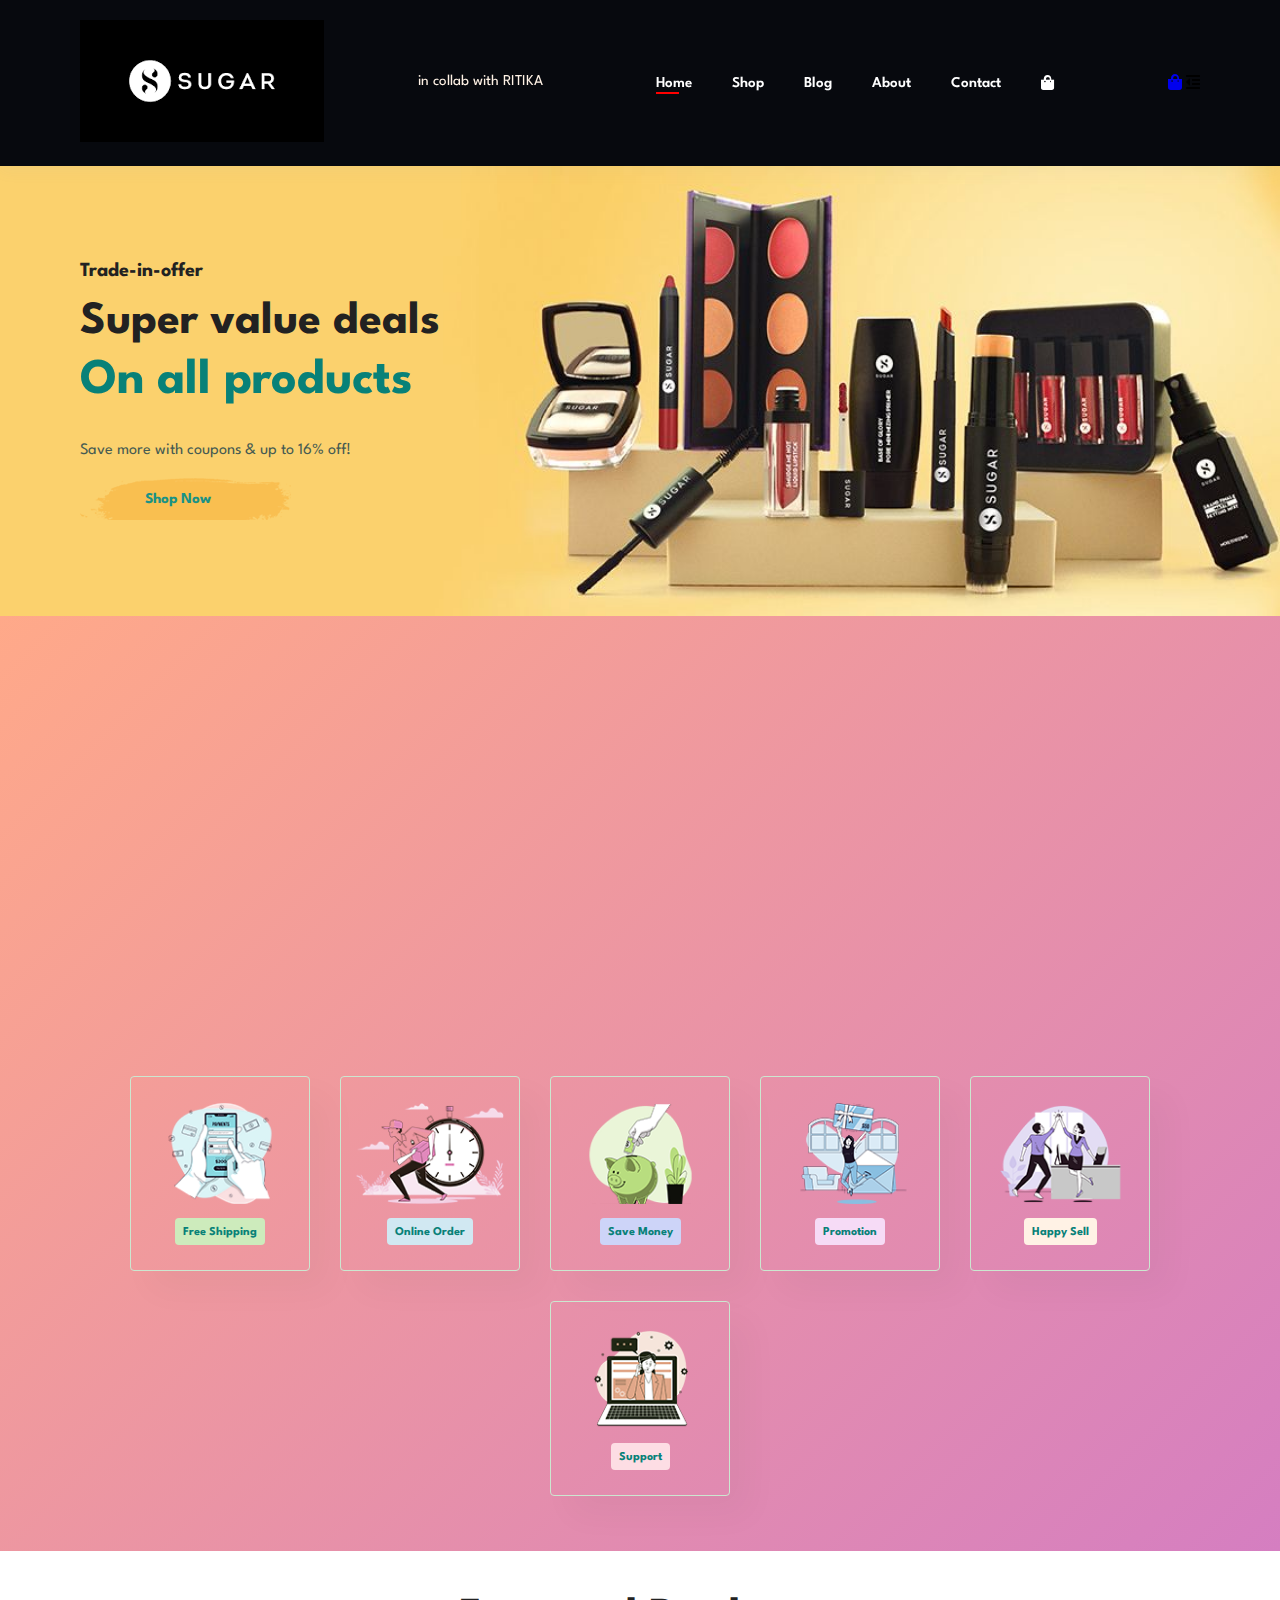
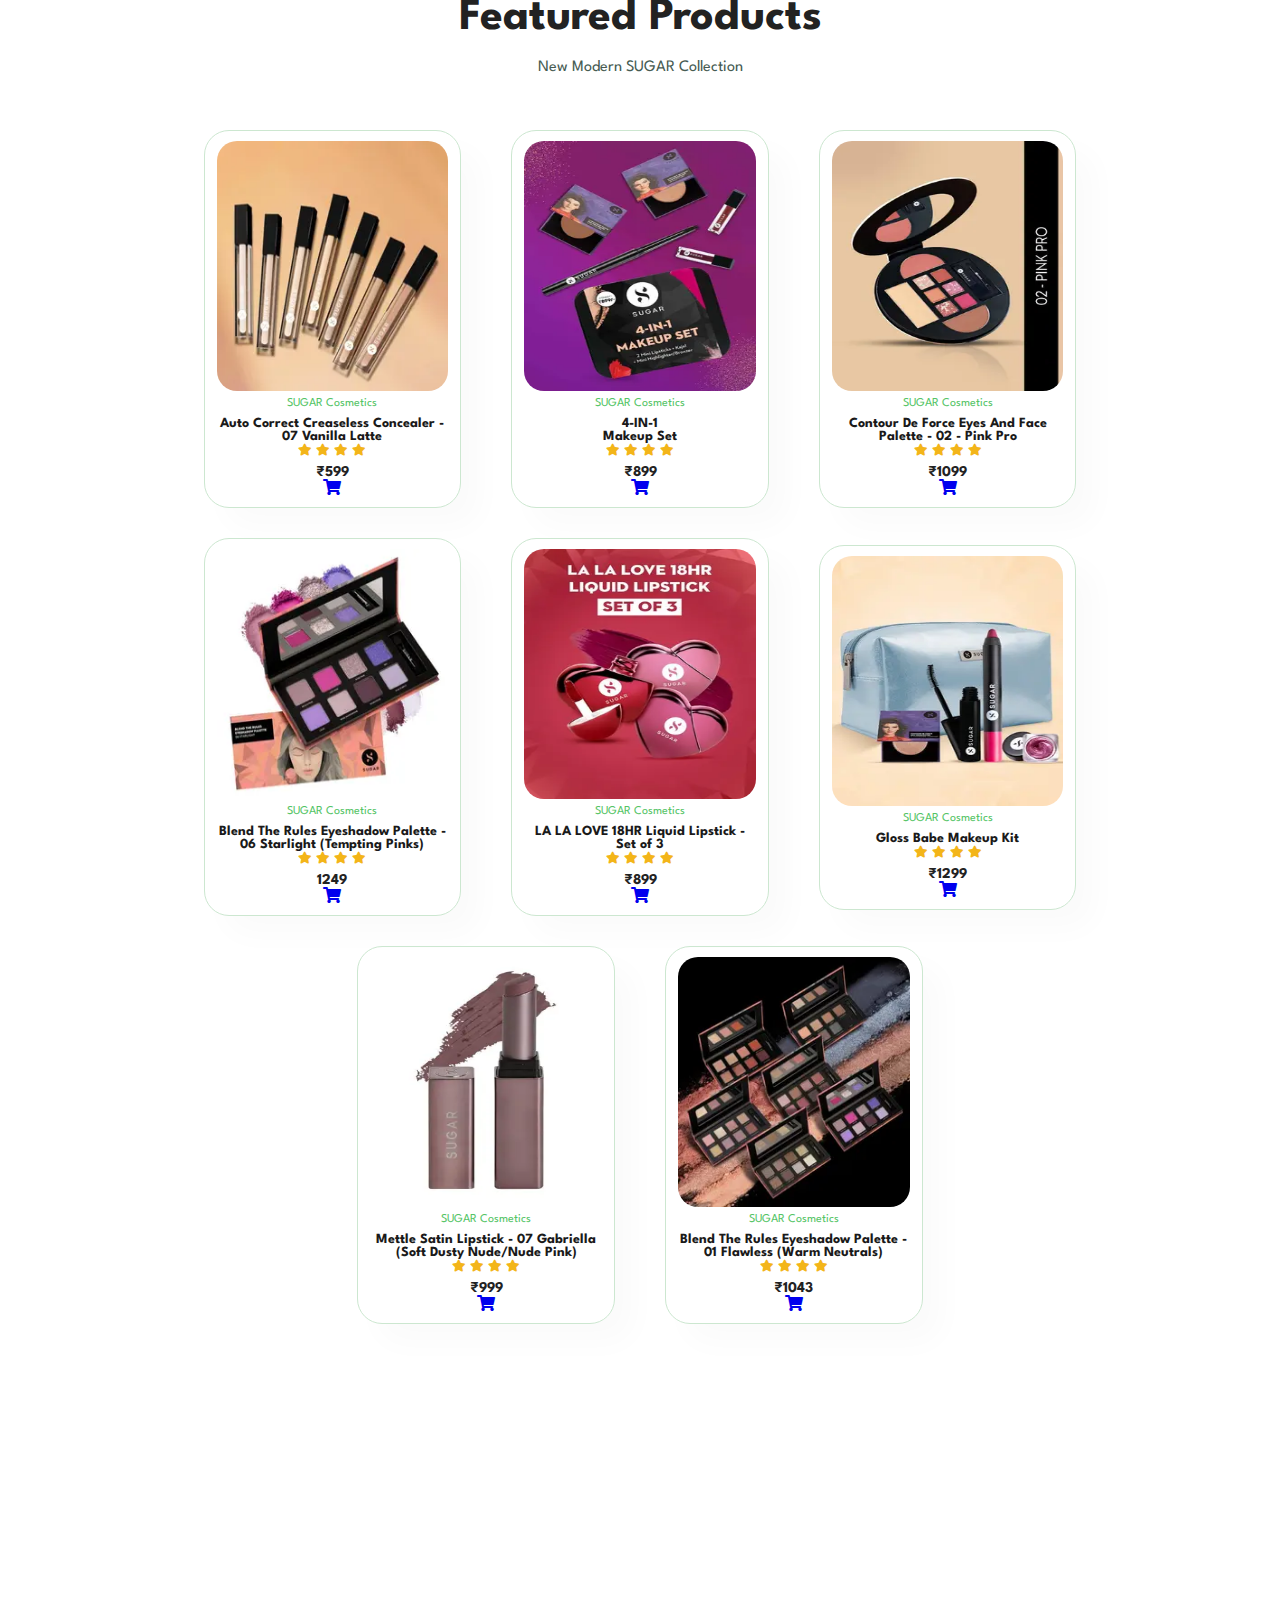
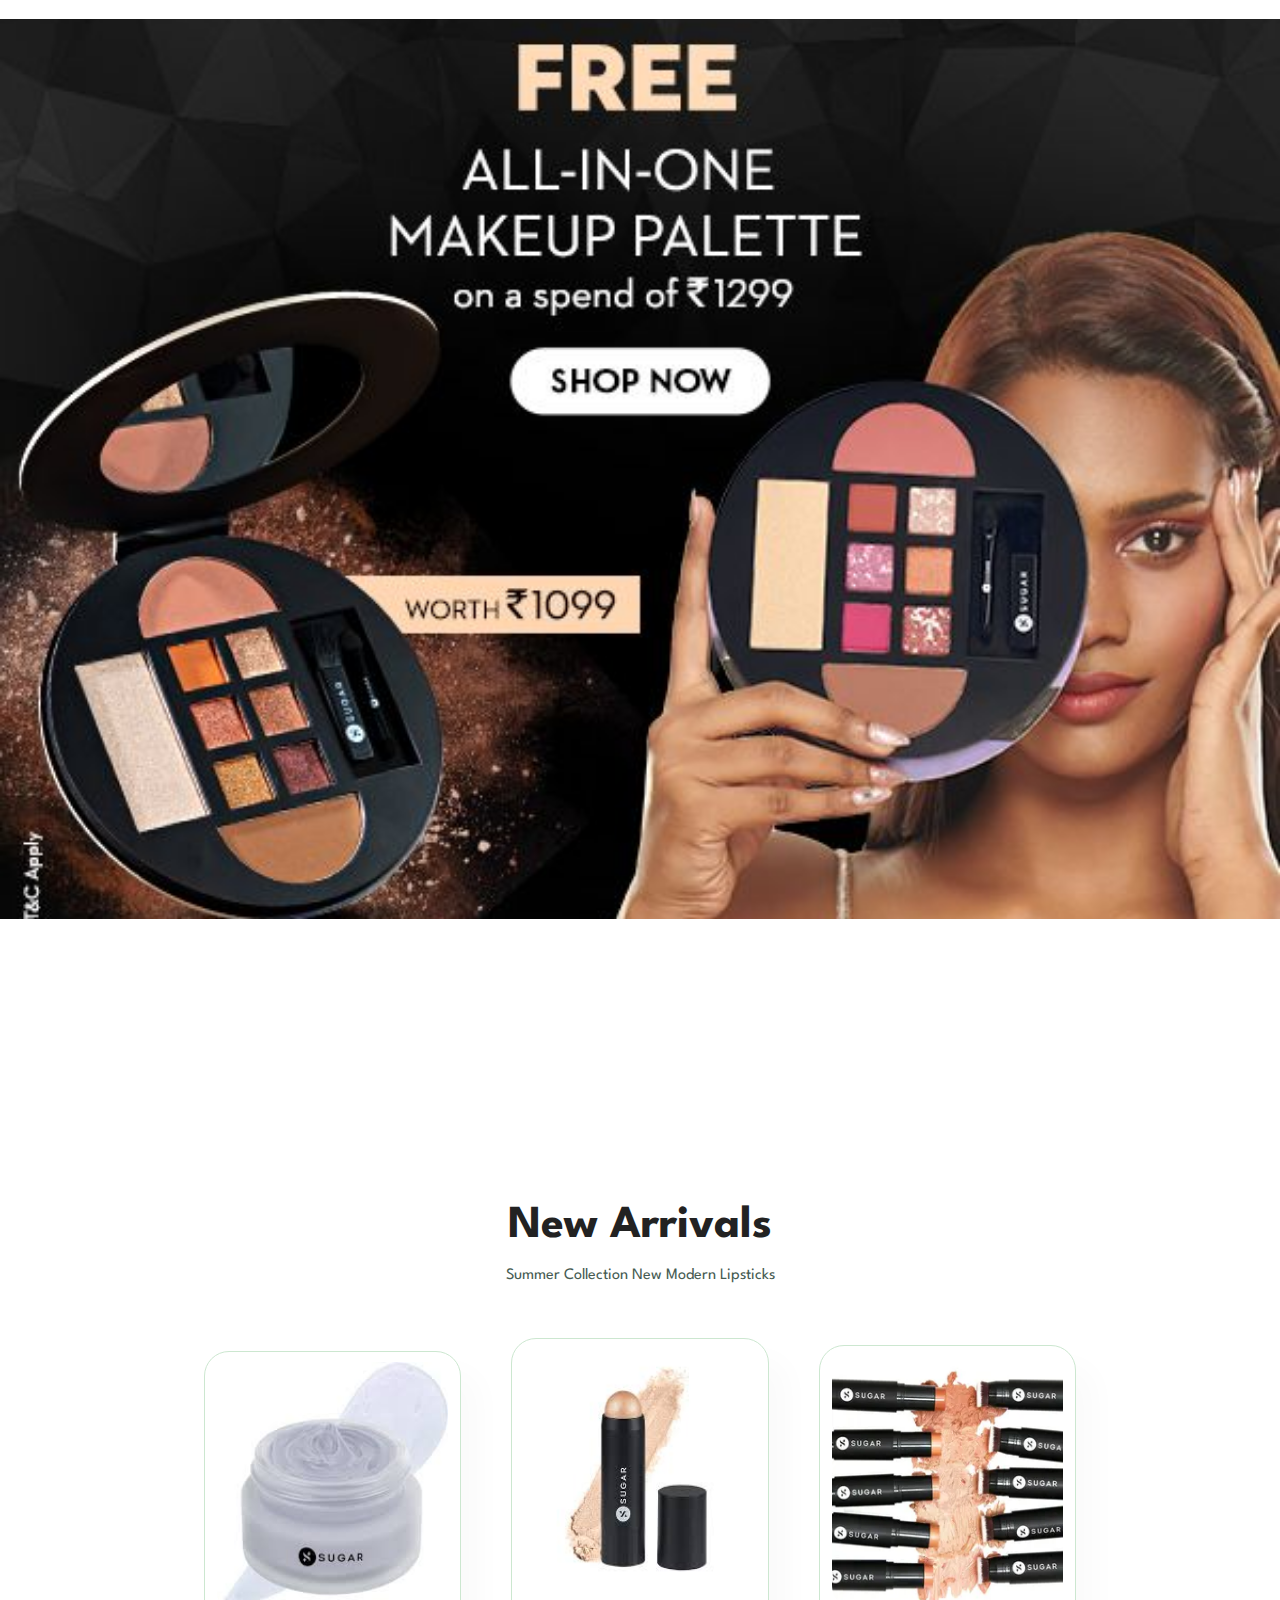
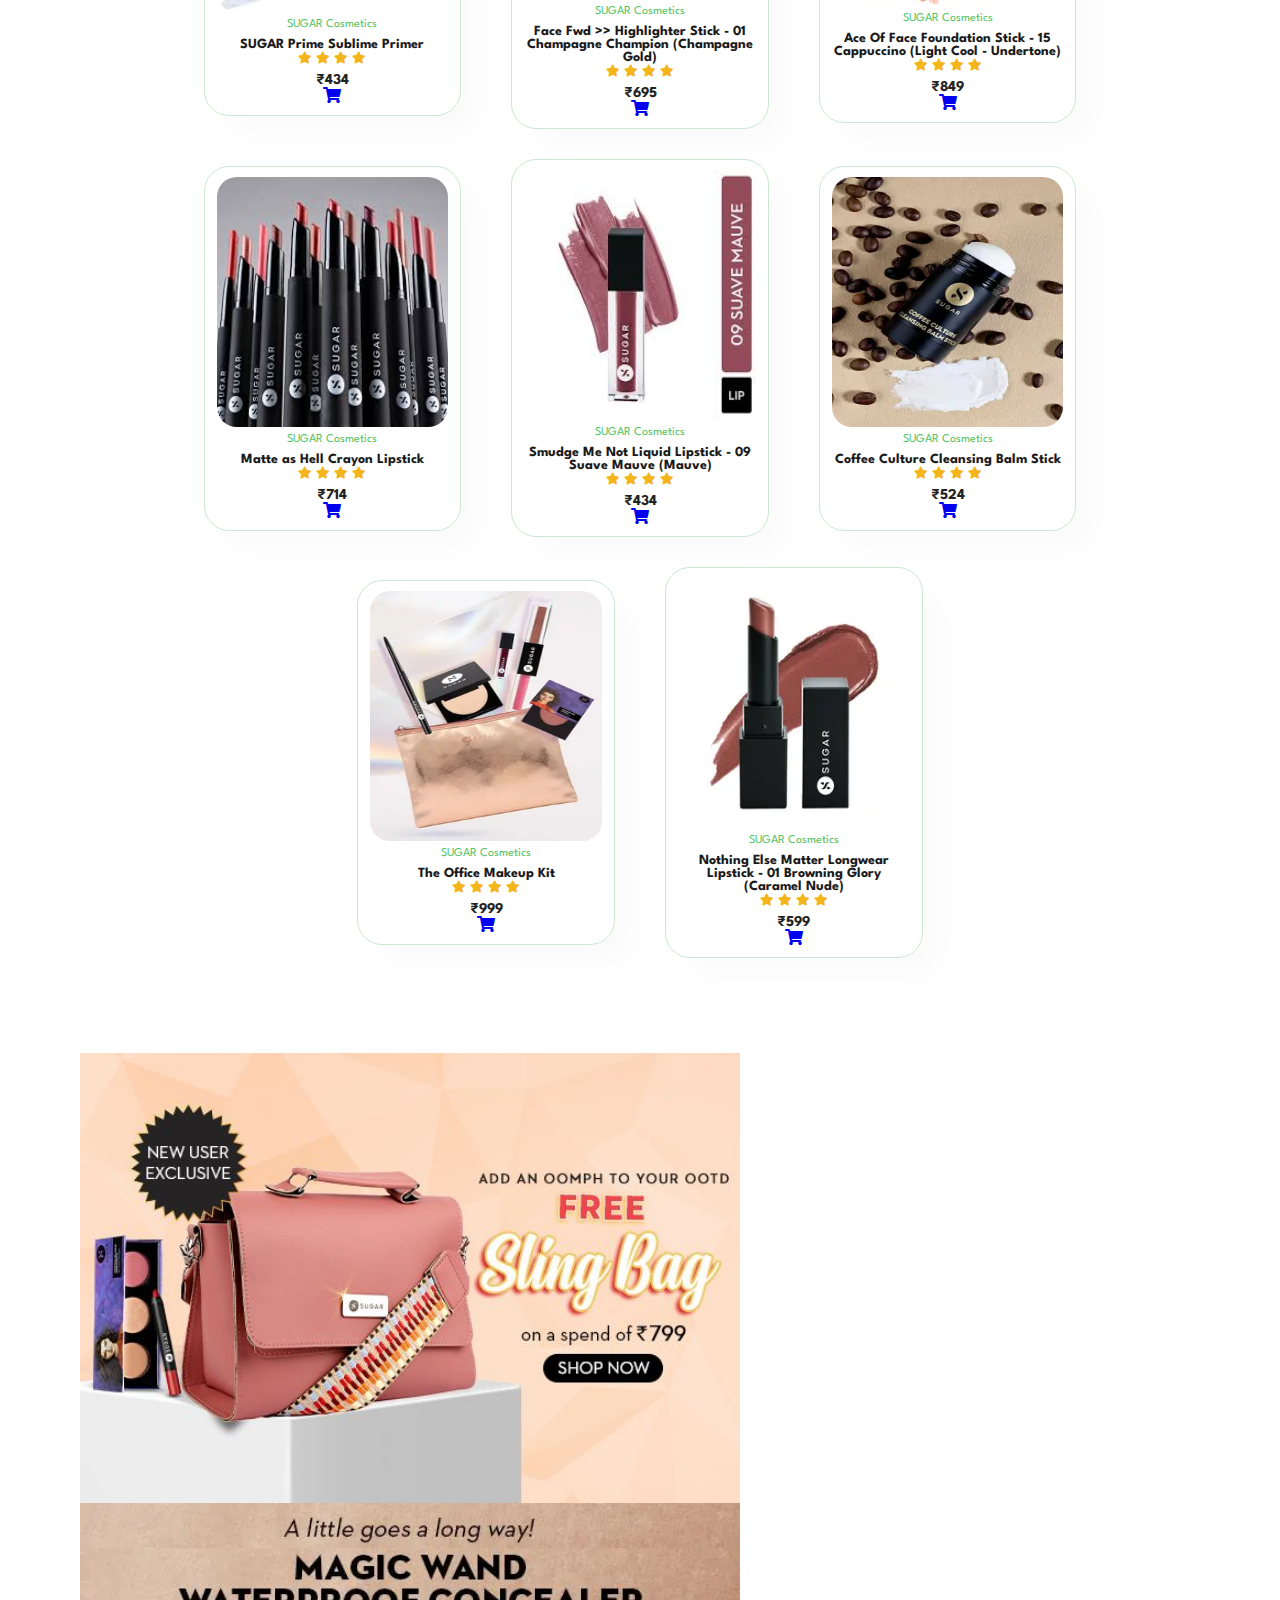
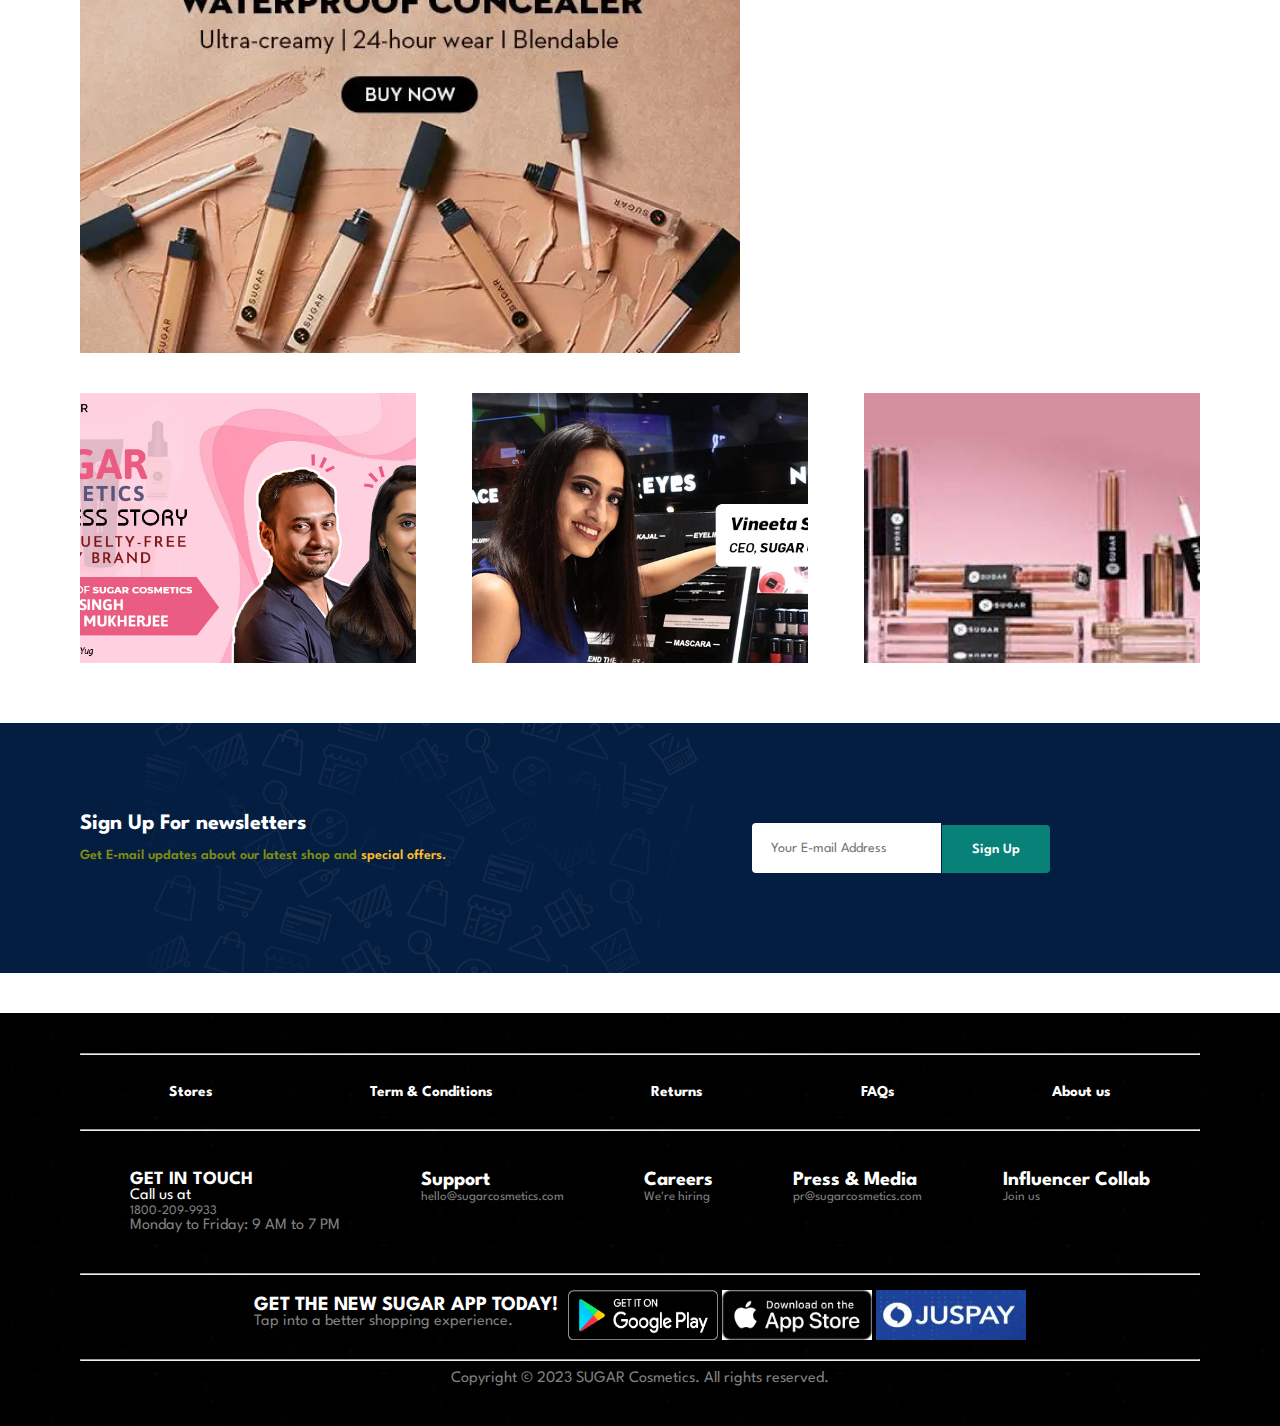
<file: shop/index.html>
<!DOCTYPE html>
<html lang="en">
  <head>
    <meta charset="UTF-8" />
    <meta name="viewport" content="width=device-width, initial-scale=1.0" />

    <!-- title -->
    <title>Ecommerce Website</title>

    <!-- link the css file with html -->
    <link rel="stylesheet" href="/style.css" />

    <!-- font awesome cdn -->
    <link
      rel="stylesheet"
      href="https://use.fontawesome.com/releases/v5.15.4/css/all.css"
    />
  </head>
  <body>
    <!-- header starts -->
    <section id="header">
      <a href="#"
        ><img src="/logo.png/download.png" class="logo" alt="img"
      /></a>

      <p>in collab with RITIKA</p>
      <div>
        <!-- navbar -->
        <ul id="navbar">
          <li><a class="active" href="index.html">Home</a></li>
          <li><a href="shop.html">Shop</a></li>
          <!--WE WILL ADD CLASS ACTIVE TO SHOW THE SHOP.HTML PAGE -->
          <li><a href="blog.html">Blog</a></li>
          <li><a href="about.html">About</a></li>
          <li><a href="contact.html">Contact</a></li>
          <li id="lg-bag">
            <a href="cart.html"><i class="fas fa-shopping-bag"></i></a>
          </li>
          <a href="#" id="close"><i class="fas fa-times"></i></a>
        </ul>
      </div>

      <div class="mobile">
        <a href="cart.html"><i class="fas fa-shopping-bag"></i></a>
        <i id="bar" class="fas fa-outdent"></i>
      </div>
    </section>
    <!-- header ends -->

    <!-- hero starts-->
    <section id="hero">
      <h4>Trade-in-offer</h4>
      <h2>Super value deals</h2>
      <h1>On all products</h1>
      <p>Save more with coupons & up to 16% off!</p>
      <a
        href="https://in.sugarcosmetics.com/products/matte-as-hell-crayon-lipstick"
        ><button>Shop Now</button></a
      >
    </section>
    <!-- hero ends -->

    <!-- feature starts -->
    <section id="feature" class="section-p1">
      <video
        autoplay
        loop
        muted
        src="https://cdn.shopify.com/videos/c/vp/ad8308ba68c34e1f8f12ffb92f53e140/ad8308ba68c34e1f8f12ffb92f53e140.HD-1080p-7.2Mbps-16941899.mp4"
      ></video>
      <div class="fe-box">
        <img src="/features/f1.png" alt="img" />
        <h6>Free Shipping</h6>
      </div>

      <div class="fe-box">
        <img src="/features/f2.png" alt="img" />
        <h6>Online Order</h6>
      </div>

      <div class="fe-box">
        <img src="/features/f3.png" alt="img" />
        <h6>Save Money</h6>
      </div>

      <div class="fe-box">
        <img src="/features/f4.png" alt="img" />
        <h6>Promotion</h6>
      </div>

      <div class="fe-box">
        <img src="/features/f5.png" alt="img" />
        <h6>Happy Sell</h6>
      </div>

      <div class="fe-box">
        <img src="/features/f6.png" alt="img" />
        <h6>Support</h6>
      </div>
    </section>
    <!-- feature ends -->

    <!--Featured product starts  -->
    <section id="product1" class="section-p1">
      <h2>Featured Products</h2>
      <p>New Modern SUGAR Collection</p>
      <div class="pro-container">
        <div class="pro">
          <a
            href="https://in.sugarcosmetics.com/products/auto-correct-creaseless-concealer"
            ><img src="/pay/image (3).webp" alt="img"
          /></a>
          <div class="des">
            <span>SUGAR Cosmetics</span>
            <h5>Auto Correct Creaseless Concealer - 07 Vanilla Latte</h5>
            <div class="star">
              <i class="fas fa-star"></i>
              <i class="fas fa-star"></i>
              <i class="fas fa-star"></i>
              <i class="fas fa-star"></i>
            </div>
            <h4>₹599</h4>
          </div>
          <a
            href="https://in.sugarcosmetics.com/products/auto-correct-creaseless-concealer"
            ><i class="fas fa-shopping-cart"></i
          ></a>
        </div>

        <div class="pro">
          <a href="https://in.sugarcosmetics.com/products/4-in-1-makeup-set">
            <img src="/pay/image (4).webp" alt="img"
          /></a>
          <div class="des">
            <span>SUGAR Cosmetics</span>
            <h5>
              4-IN-1<br />
              Makeup Set
            </h5>
            <div class="star">
              <i class="fas fa-star"></i>
              <i class="fas fa-star"></i>
              <i class="fas fa-star"></i>
              <i class="fas fa-star"></i>
            </div>
            <h4>₹899</h4>
          </div>
          <a href="https://in.sugarcosmetics.com/products/4-in-1-makeup-set"
            ><i class="fas fa-shopping-cart"></i
          ></a>
        </div>

        <div class="pro">
          <a
            href="https://in.sugarcosmetics.com/products/contour-de-force-eyes-and-face-palette-02-pink-pro"
            ><img src="/pay/image (5).webp" alt="img"
          /></a>
          <div class="des">
            <span>SUGAR Cosmetics</span>
            <h5>Contour De Force Eyes And Face Palette - 02 - Pink Pro</h5>
            <div class="star">
              <i class="fas fa-star"></i>
              <i class="fas fa-star"></i>
              <i class="fas fa-star"></i>
              <i class="fas fa-star"></i>
            </div>
            <h4>₹1099</h4>
          </div>
          <a
            href="https://in.sugarcosmetics.com/products/contour-de-force-eyes-and-face-palette-02-pink-pro"
            ><i class="fas fa-shopping-cart"></i
          ></a>
        </div>

        <div class="pro">
          <a
            href="https://in.sugarcosmetics.com/products/blend-the-rules-eyeshadow-palette-06-starlight-tempting-pinks"
            ><img src="/pay/image (6).webp" alt="img"
          /></a>
          <div class="des">
            <span>SUGAR Cosmetics</span>
            <h5>
              Blend The Rules Eyeshadow Palette - 06 Starlight (Tempting Pinks)
            </h5>
            <div class="star">
              <i class="fas fa-star"></i>
              <i class="fas fa-star"></i>
              <i class="fas fa-star"></i>
              <i class="fas fa-star"></i>
            </div>
            <h4>1249</h4>
          </div>
          <a
            href="https://in.sugarcosmetics.com/products/blend-the-rules-eyeshadow-palette-06-starlight-tempting-pinks"
            ><i class="fas fa-shopping-cart"></i
          ></a>
        </div>

        <div class="pro">
          <a
            href="https://in.sugarcosmetics.com/products/la-la-love-18hr-liquid-lipstick-set-of-3-lipstick"
          >
            <img src="/pay/image (7).webp" alt="img"
          /></a>
          <div class="des">
            <span>SUGAR Cosmetics</span>
            <h5>LA LA LOVE 18HR Liquid Lipstick - Set of 3</h5>
            <div class="star">
              <i class="fas fa-star"></i>
              <i class="fas fa-star"></i>
              <i class="fas fa-star"></i>
              <i class="fas fa-star"></i>
            </div>
            <h4>₹899</h4>
          </div>
          <a
            href="https://in.sugarcosmetics.com/products/la-la-love-18hr-liquid-lipstick-set-of-3-lipstick"
            ><i class="fas fa-shopping-cart"></i
          ></a>
        </div>

        <div class="pro">
          <a href="https://in.sugarcosmetics.com/products/gloss-babe-makeup-kit"
            ><img src="/pay/image (8).webp" alt="img"
          /></a>
          <div class="des">
            <span>SUGAR Cosmetics</span>
            <h5>Gloss Babe Makeup Kit</h5>
            <div class="star">
              <i class="fas fa-star"></i>
              <i class="fas fa-star"></i>
              <i class="fas fa-star"></i>
              <i class="fas fa-star"></i>
            </div>
            <h4>₹1299</h4>
          </div>
          <a href="https://in.sugarcosmetics.com/products/gloss-babe-makeup-kit"
            ><i class="fas fa-shopping-cart"></i
          ></a>
        </div>

        <div class="pro">
          <a
            href="https://in.sugarcosmetics.com/products/mettle-satin-lipstick-07-gabriella-soft-dusty-nude-nude-pink"
            ><img src="/pay/image (9).webp" alt="img"
          /></a>
          <div class="des">
            <span>SUGAR Cosmetics</span>
            <h5>
              Mettle Satin Lipstick - 07 Gabriella (Soft Dusty Nude/Nude Pink)
            </h5>
            <div class="star">
              <i class="fas fa-star"></i>
              <i class="fas fa-star"></i>
              <i class="fas fa-star"></i>
              <i class="fas fa-star"></i>
            </div>
            <h4>₹999</h4>
          </div>
          <a
            href="https://in.sugarcosmetics.com/products/mettle-satin-lipstick-07-gabriella-soft-dusty-nude-nude-pink"
            ><i class="fas fa-shopping-cart"></i
          ></a>
        </div>

        <div class="pro">
          <a
            href="https://in.sugarcosmetics.com/products/blend-the-rules-eyeshadow-palette"
            ><img src="/pay/image (10).webp" alt="img"
          /></a>
          <div class="des">
            <span>SUGAR Cosmetics</span>
            <h5>
              Blend The Rules Eyeshadow Palette - 01 Flawless (Warm Neutrals)
            </h5>
            <div class="star">
              <i class="fas fa-star"></i>
              <i class="fas fa-star"></i>
              <i class="fas fa-star"></i>
              <i class="fas fa-star"></i>
            </div>
            <h4>₹1043</h4>
          </div>
          <a
            href="https://in.sugarcosmetics.com/products/blend-the-rules-eyeshadow-palette"
            ><i class="fas fa-shopping-cart"></i
          ></a>
        </div>
      </div>
    </section>
    <!-- featured product ends -->

    <!--  Banner starts-->
    <section id="banner" class="section-m1">
      <a href="https://in.sugarcosmetics.com/collections/offer-1299"> </a>
    </section>
    <!-- Banner ends -->

    <!-- New arrivals start-->
    <section id="product1" class="section-p1">
      <h2>New Arrivals</h2>
      <p>Summer Collection New Modern Lipsticks</p>
      <div class="pro-container">
        <div class="pro">
          <a
            href="https://in.sugarcosmetics.com/products/sugar-prime-sublime-primer"
            ><img src="/products/n1.jpg" alt="img"
          /></a>
          <div class="des">
            <span>SUGAR Cosmetics</span>
            <h5>SUGAR Prime Sublime Primer</h5>
            <div class="star">
              <i class="fas fa-star"></i>
              <i class="fas fa-star"></i>
              <i class="fas fa-star"></i>
              <i class="fas fa-star"></i>
            </div>
            <h4>₹434</h4>
          </div>
          <a
            href="https://in.sugarcosmetics.com/products/sugar-prime-sublime-primer"
            ><i class="fas fa-shopping-cart"></i
          ></a>
        </div>

        <div class="pro">
          <a
            href="https://in.sugarcosmetics.com/products/face-fwd-highlighter-stick-01-champagne-champion-champagne-gold"
            ><img src="/products/n2.jpg" alt="img"
          /></a>
          <div class="des">
            <span>SUGAR Cosmetics</span>
            <h5>
              Face Fwd >> Highlighter Stick - 01 Champagne Champion (Champagne
              Gold)
            </h5>
            <div class="star">
              <i class="fas fa-star"></i>
              <i class="fas fa-star"></i>
              <i class="fas fa-star"></i>
              <i class="fas fa-star"></i>
            </div>
            <h4>₹695</h4>
          </div>
          <a
            href="https://in.sugarcosmetics.com/products/face-fwd-highlighter-stick-01-champagne-champion-champagne-gold"
            ><i class="fas fa-shopping-cart"></i
          ></a>
        </div>

        <div class="pro">
          <a
            href="https://in.sugarcosmetics.com/products/ace-of-face-foundation-stick"
            ><img src="/products/image.webp" alt="img"
          /></a>
          <div class="des">
            <span>SUGAR Cosmetics</span>
            <h5>
              Ace Of Face Foundation Stick - 15 Cappuccino (Light Cool -
              Undertone)
            </h5>
            <div class="star">
              <i class="fas fa-star"></i>
              <i class="fas fa-star"></i>
              <i class="fas fa-star"></i>
              <i class="fas fa-star"></i>
            </div>
            <h4>₹849</h4>
          </div>
          <a
            href="https://in.sugarcosmetics.com/products/ace-of-face-foundation-stick"
            ><i class="fas fa-shopping-cart"></i
          ></a>
        </div>

        <div class="pro">
          <a
            href="https://in.sugarcosmetics.com/products/matte-as-hell-crayon-lipstick"
          >
            <img src="/products/n4.jpg" alt="img"
          /></a>
          <div class="des">
            <span>SUGAR Cosmetics</span>
            <h5>Matte as Hell Crayon Lipstick</h5>
            <div class="star">
              <i class="fas fa-star"></i>
              <i class="fas fa-star"></i>
              <i class="fas fa-star"></i>
              <i class="fas fa-star"></i>
            </div>
            <h4>₹714</h4>
          </div>
          <a
            href="https://in.sugarcosmetics.com/products/matte-as-hell-crayon-lipstick"
            ><i class="fas fa-shopping-cart"></i
          ></a>
        </div>

        <div class="pro">
          <a
            href="https://in.sugarcosmetics.com/products/smudge-me-not-liquid-lipstick-09-suave-mauve-mauve"
            ><img src="/products/n5.jpg" alt="img"
          /></a>
          <div class="des">
            <span>SUGAR Cosmetics</span>
            <h5>Smudge Me Not Liquid Lipstick - 09 Suave Mauve (Mauve)</h5>
            <div class="star">
              <i class="fas fa-star"></i>
              <i class="fas fa-star"></i>
              <i class="fas fa-star"></i>
              <i class="fas fa-star"></i>
            </div>
            <h4>₹434</h4>
          </div>
          <a
            href="https://in.sugarcosmetics.com/products/smudge-me-not-liquid-lipstick-09-suave-mauve-mauve"
            ><i class="fas fa-shopping-cart"></i
          ></a>
        </div>

        <div class="pro">
          <a
            href="https://in.sugarcosmetics.com/products/coffee-culture-cleansing-balm-stick"
            ><img src="/pay/image.webp" alt="img"
          /></a>
          <div class="des">
            <span>SUGAR Cosmetics</span>
            <h5>Coffee Culture Cleansing Balm Stick</h5>
            <div class="star">
              <i class="fas fa-star"></i>
              <i class="fas fa-star"></i>
              <i class="fas fa-star"></i>
              <i class="fas fa-star"></i>
            </div>
            <h4>₹524</h4>
          </div>
          <a
            href="https://in.sugarcosmetics.com/products/coffee-culture-cleansing-balm-stick"
            ><i class="fas fa-shopping-cart"></i
          ></a>
        </div>

        <div class="pro">
          <a href="https://in.sugarcosmetics.com/products/the-office-makeup-kit"
            ><img src="/pay/image (1).webp" alt="img"
          /></a>
          <div class="des">
            <span>SUGAR Cosmetics</span>
            <h5>The Office Makeup Kit</h5>
            <div class="star">
              <i class="fas fa-star"></i>
              <i class="fas fa-star"></i>
              <i class="fas fa-star"></i>
              <i class="fas fa-star"></i>
            </div>
            <h4>₹999</h4>
          </div>
          <a href="https://in.sugarcosmetics.com/products/the-office-makeup-kit"
            ><i class="fas fa-shopping-cart"></i
          ></a>
        </div>

        <div class="pro">
          <a
            href="https://in.sugarcosmetics.com/products/nothing-else-matter-longwear-lipstick-01-browning-glory-caramel-nude"
            ><img src="/pay/image (2).webp" alt="img"
          /></a>
          <div class="des">
            <span>SUGAR Cosmetics</span>
            <h5>
              Nothing Else Matter Longwear Lipstick - 01 Browning Glory (Caramel
              Nude)
            </h5>
            <div class="star">
              <i class="fas fa-star"></i>
              <i class="fas fa-star"></i>
              <i class="fas fa-star"></i>
              <i class="fas fa-star"></i>
            </div>
            <h4>₹599</h4>
          </div>
          <a
            href="https://in.sugarcosmetics.com/products/nothing-else-matter-longwear-lipstick-01-browning-glory-caramel-nude"
            ><i class="fas fa-shopping-cart"></i
          ></a>
        </div>
      </div>
    </section>
    <!-- New arrivals ends -->

    <!-- banner after new arrival starts-->
    <section id="sm-banner" class="section-p1">
      <div class="banner-box">
        <a href="https://in.sugarcosmetics.com/collections/try-sugar">
          <!-- <button class="white">Shop Now</button> -->
        </a>
      </div>
      <div class="banner-box banner-box2">
        <a
          href="https://in.sugarcosmetics.com/products/magic-wand-waterproof-concealer"
        >
          <!-- <button class="white2">Buy Now</button> -->
        </a>
      </div>
    </section>
    <!--  banner after new arrival ends -->

    <!--banner 3 starts -->
    <section id="banner3">
      <div class="banner-box"></div>
      <div class="banner-box banner-box2"></div>
      <div class="banner-box banner-box3"></div>
    </section>
    <!-- banner 3 ends -->

    <!-- newsletter starts -->
    <section id="newsletter" class="section-p1 section-m1">
      <div class="newstext">
        <h4 class="alig">Sign Up For newsletters</h4>
        <p class="alig">
          Get E-mail updates about our latest shop and
          <span>special offers.</span>
        </p>
      </div>
      <div class="form">
        <!-- <div> -->
        <input type="text" placeholder="Your E-mail Address" />
        <button class="normals">Sign Up</button>
        <!-- </div> -->
      </div>
    </section>
    <!-- newsletter ends -->

    <!-- footer starts -->
    <footer
      class="section-p1"
      style="
        display: flex;
        flex-direction: column;
        align-items: center;
        color: white;
      "
    >
      <div style="width: 100%">
        <hr />
        <div class="aa">
          <div class="bb">
            <a href="https://in.sugarcosmetics.com/stores"><h3>Stores</h3></a>
          </div>
          <div class="bb">
            <a href="https://in.sugarcosmetics.com/pages/terms-conditions">
              <h3>Term & Conditions</h3>
            </a>
          </div>
          <div class="bb">
            <a href="https://in.sugarcosmetics.com/pages/offer"
              ><h3>Returns</h3></a
            >
          </div>
          <div class="bb">
            <a href="https://in.sugarcosmetics.com/pages/faqs">
              <h3>FAQs</h3></a
            >
          </div>
          <div class="bb">
            <a href="https://in.sugarcosmetics.com/pages/about-us">
              <h3>About us</h3></a
            >
          </div>
        </div>
        <hr />
      </div>
      <br />
      <div class="get">
        <div class="get_box">
          <h3>GET IN TOUCH</h3>
          <div>
            <span>Call us at</span>
          </div>
          <div>
            <a href="tel:1800-209-9933"
              ><span style="color: grey">1800-209-9933</span></a
            >
          </div>
          <div>
            <span style="color: grey">Monday to Friday: 9 AM to 7 PM</span>
          </div>
        </div>
        <div class="get_box">
          <h4>Support</h4>
          <a href="mailto:hello@sugarcosmetics.com"
            ><span style="color: grey">hello@sugarcosmetics.com</span></a
          >
        </div>
        <div class="get_box">
          <h4>Careers</h4>
          <a href="https://in.sugarcosmetics.com/careers"
            ><span style="color: grey">We're hiring</span></a
          >
        </div>
        <div class="get_box">
          <h4>Press & Media</h4>
          <a href="mailto:pr@sugarcosmetics.com"
            ><span style="color: grey">pr@sugarcosmetics.com</span></a
          >
        </div>
        <div class="get_box">
          <h4>Influencer Collab</h4>
          <a
            href="https://docs.google.com/forms/d/10QqWLG-_x61g8xXcCOd856iap1feiMgFmWcXhVxDWk0/viewform?edit_requested=true&pli=1"
            ><span style="color: grey">Join us</span></a
          >
        </div>
      </div>
      <br />
      <div style="width: 100%">
        <hr />
        <div class="sugarApp">
          <div>
            <h4>GET THE NEW SUGAR APP TODAY!</h4>
            <p style="color: grey">Tap into a better shopping experience.</p>
          </div>
          <div class="row">
            <a href="https://sugarcosmetics.app.link/WebFApp"
              ><img
                src="/pay/unnamed.png"
                alt="image"
                height="50px"
                width="150px"
            /></a>
            <a href="https://sugarcosmetics.app.link/WebFApp"
              ><img
                src="/pay/images.png"
                alt="image"
                height="50px"
                width="150px"
            /></a>
            <a
              href="https://public.releases.juspay.in/hyper-sdk-web/hyper.html?e=[base64]&beta=false&clientId=sugar"
              ><img
                src="/pay/juspay.webp"
                height="50px"
                width="150px"
                alt="image"
            /></a>
          </div>
        </div>
        <hr />
      </div>
      <div class="copyright" style="padding-top: 10px">
        <span style="color: gray"
          >Copyright © 2023 SUGAR Cosmetics. All rights reserved.</span
        >
      </div>
    </footer>
    <!-- footer ends -->

    <!-- link the javascript file with html -->
    <script src="/script.js"></script>
  </body>
</html>
</file>
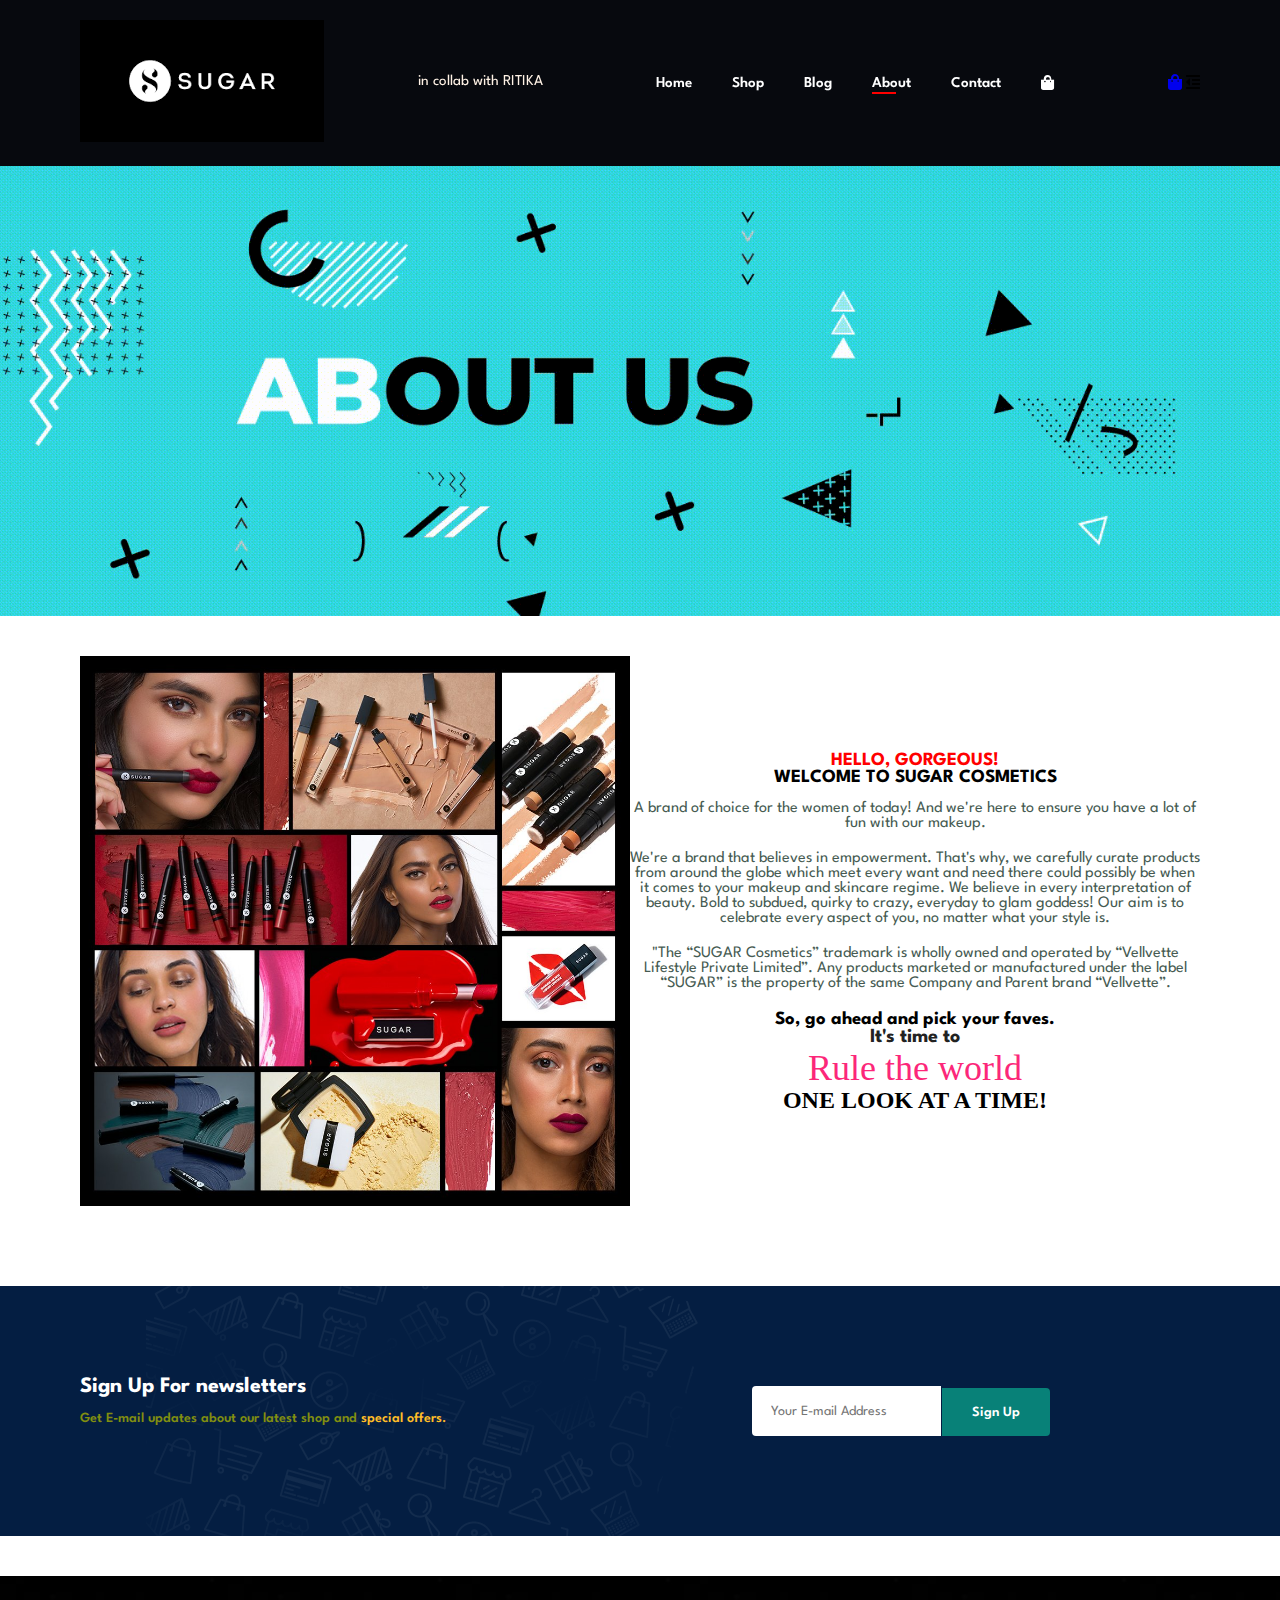
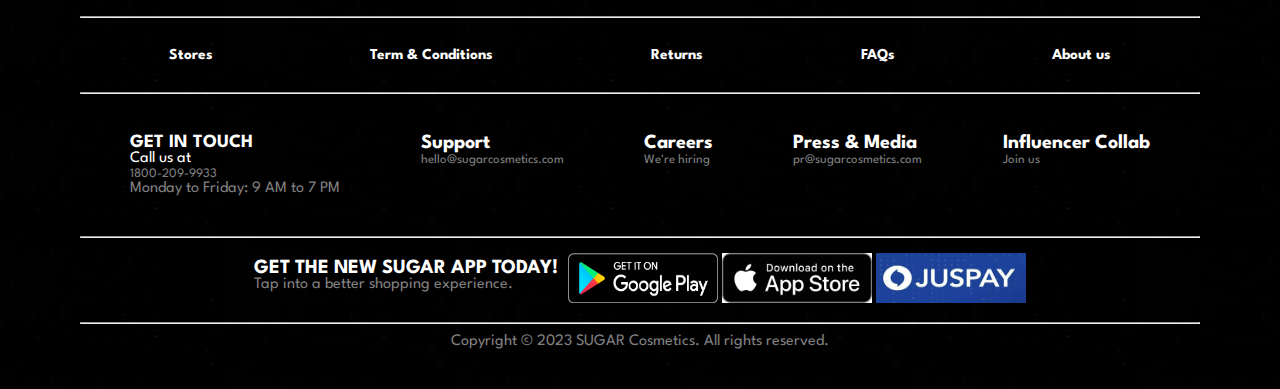
<file: shop/about.html>
<!DOCTYPE html>
<html lang="en">
  <head>
    <meta charset="UTF-8" />
    <meta name="viewport" content="width=device-width, initial-scale=1.0" />

    <!-- title -->
    <title>Ecommerce Website</title>

    <!-- link the css file with html -->
    <link rel="stylesheet" href="/style.css" />

    <!-- font awesome cdn -->
    <link
      rel="stylesheet"
      href="https://use.fontawesome.com/releases/v5.15.4/css/all.css"
    />
  </head>

  <body>
    <!-- header starts -->
    <section id="header">
      <a href="#"
        ><img src="/logo.png/download.png" class="logo" alt="img"
      /></a>

      <p>in collab with RITIKA</p>
      <div>
        <!-- navbar -->
        <ul id="navbar">
          <li><a href="index.html">Home</a></li>
          <li><a href="shop.html">Shop</a></li>
          <!--WE WILL ADD CLASS ACTIVE TO SHOW THE SHOP.HTML PAGE -->
          <li><a href="blog.html">Blog</a></li>
          <li><a class="active" href="about.html">About</a></li>
          <li><a href="contact.html">Contact</a></li>
          <li id="lg-bag">
            <a href="cart.html"><i class="fas fa-shopping-bag"></i></a>
          </li>
          <a href="#" id="close"><i class="fas fa-times"></i></a>
        </ul>
      </div>

      <div class="mobile">
        <a href="cart.html"><i class="fas fa-shopping-bag"></i></a>
        <i id="bar" class="fas fa-outdent"></i>
      </div>
    </section>
    <!-- header ends -->

    <!-- page-header starts-->
    <section id="page-header" class="aboutt"></section>
    <!-- page-header  ends -->

    <!-- About us starts -->
    <section id="about-head" class="section-p1">
      <img
        src="/about/Product-collage_1.jpg"
        alt="image"
        height="550px"
        width="550px"
      />
      <div>
        <h3 style="color: red">HELLO, GORGEOUS!</h3>
        <h3>WELCOME TO SUGAR COSMETICS</h3>
        <p>
          A brand of choice for the women of today! And we're here to ensure you
          have a lot of fun with our makeup.
        </p>
        <p>
          We're a brand that believes in empowerment. That's why, we carefully
          curate products from around the globe which meet every want and need
          there could possibly be when it comes to your makeup and skincare
          regime. We believe in every interpretation of beauty. Bold to subdued,
          quirky to crazy, everyday to glam goddess! Our aim is to celebrate
          every aspect of you, no matter what your style is.
        </p>
        <p>
          "The “SUGAR Cosmetics” trademark is wholly owned and operated by
          “Vellvette Lifestyle Private Limited”. Any products marketed or
          manufactured under the label “SUGAR” is the property of the same
          Company and Parent brand “Vellvette”.
        </p>
        <h3>So, go ahead and pick your faves.</h3>
        <h4>It's time to</h4>
        <h2
          style="
            font-family: fs_zulia;
            font-weight: 400;
            font-size: 36px;
            line-height: 20px;
            color: #fc2779;
            padding-top: 12px;
          "
        >
          Rule the world
        </h2>

        <h3
          style="
            font-family: Neutra_Display_Titling;
            text-transform: uppercase;
            font-weight: 900;
            font-size: 24px;
            line-height: 20px;
            padding-top: 12px;
          "
        >
          ONE LOOK AT A TIME!
        </h3>
      </div>
    </section>
    <!-- About us ends -->

    <!-- newsletter starts -->
    <section id="newsletter" class="section-p1 section-m1">
      <div class="newstext">
        <h4 class="alig">Sign Up For newsletters</h4>
        <p class="alig">
          Get E-mail updates about our latest shop and
          <span>special offers.</span>
        </p>
      </div>
      <div class="form">
        <!-- <div> -->
        <input type="text" placeholder="Your E-mail Address" />
        <button class="normals">Sign Up</button>
        <!-- </div> -->
      </div>
    </section>
    <!-- newsletter ends -->

    <!-- footer starts -->
    <footer
      class="section-p1"
      style="
        display: flex;
        flex-direction: column;
        align-items: center;
        color: white;
      "
    >
      <div style="width: 100%">
        <hr />
        <div class="aa">
          <div class="bb">
            <a href="https://in.sugarcosmetics.com/stores"><h3>Stores</h3></a>
          </div>
          <div class="bb">
            <a href="https://in.sugarcosmetics.com/pages/terms-conditions">
              <h3>Term & Conditions</h3>
            </a>
          </div>
          <div class="bb">
            <a href="https://in.sugarcosmetics.com/pages/offer"
              ><h3>Returns</h3></a
            >
          </div>
          <div class="bb">
            <a href="https://in.sugarcosmetics.com/pages/faqs">
              <h3>FAQs</h3></a
            >
          </div>
          <div class="bb">
            <a href="https://in.sugarcosmetics.com/pages/about-us">
              <h3>About us</h3></a
            >
          </div>
        </div>
        <hr />
      </div>
      <br />
      <div class="get">
        <div class="get_box">
          <h3>GET IN TOUCH</h3>
          <div>
            <span>Call us at</span>
          </div>
          <div>
            <a href="tel:1800-209-9933"
              ><span style="color: grey">1800-209-9933</span></a
            >
          </div>
          <div>
            <span style="color: grey">Monday to Friday: 9 AM to 7 PM</span>
          </div>
        </div>
        <div class="get_box">
          <h4>Support</h4>
          <a href="mailto:hello@sugarcosmetics.com"
            ><span style="color: grey">hello@sugarcosmetics.com</span></a
          >
        </div>
        <div class="get_box">
          <h4>Careers</h4>
          <a href="https://in.sugarcosmetics.com/careers"
            ><span style="color: grey">We're hiring</span></a
          >
        </div>
        <div class="get_box">
          <h4>Press & Media</h4>
          <a href="mailto:pr@sugarcosmetics.com"
            ><span style="color: grey">pr@sugarcosmetics.com</span></a
          >
        </div>
        <div class="get_box">
          <h4>Influencer Collab</h4>
          <a
            href="https://docs.google.com/forms/d/10QqWLG-_x61g8xXcCOd856iap1feiMgFmWcXhVxDWk0/viewform?edit_requested=true&pli=1"
            ><span style="color: grey">Join us</span></a
          >
        </div>
      </div>
      <br />
      <div style="width: 100%">
        <hr />
        <div class="sugarApp">
          <div>
            <h4>GET THE NEW SUGAR APP TODAY!</h4>
            <p style="color: grey">Tap into a better shopping experience.</p>
          </div>
          <div class="row">
            <a href="https://sugarcosmetics.app.link/WebFApp"
              ><img
                src="/pay/unnamed.png"
                alt="image"
                height="50px"
                width="150px"
            /></a>
            <a href="https://sugarcosmetics.app.link/WebFApp"
              ><img
                src="/pay/images.png"
                alt="image"
                height="50px"
                width="150px"
            /></a>
            <a
              href="https://public.releases.juspay.in/hyper-sdk-web/hyper.html?e=[base64]&beta=false&clientId=sugar"
              ><img
                src="/pay/juspay.webp"
                height="50px"
                width="150px"
                alt="image"
            /></a>
          </div>
        </div>
        <hr />
      </div>
      <div class="copyright" style="padding-top: 10px">
        <span style="color: gray"
          >Copyright © 2023 SUGAR Cosmetics. All rights reserved.</span
        >
      </div>
    </footer>
    <!-- footer ends -->

    <!-- link the javascript file with html -->
    <script src="/script.js"></script>
  </body>
</html>
</file>
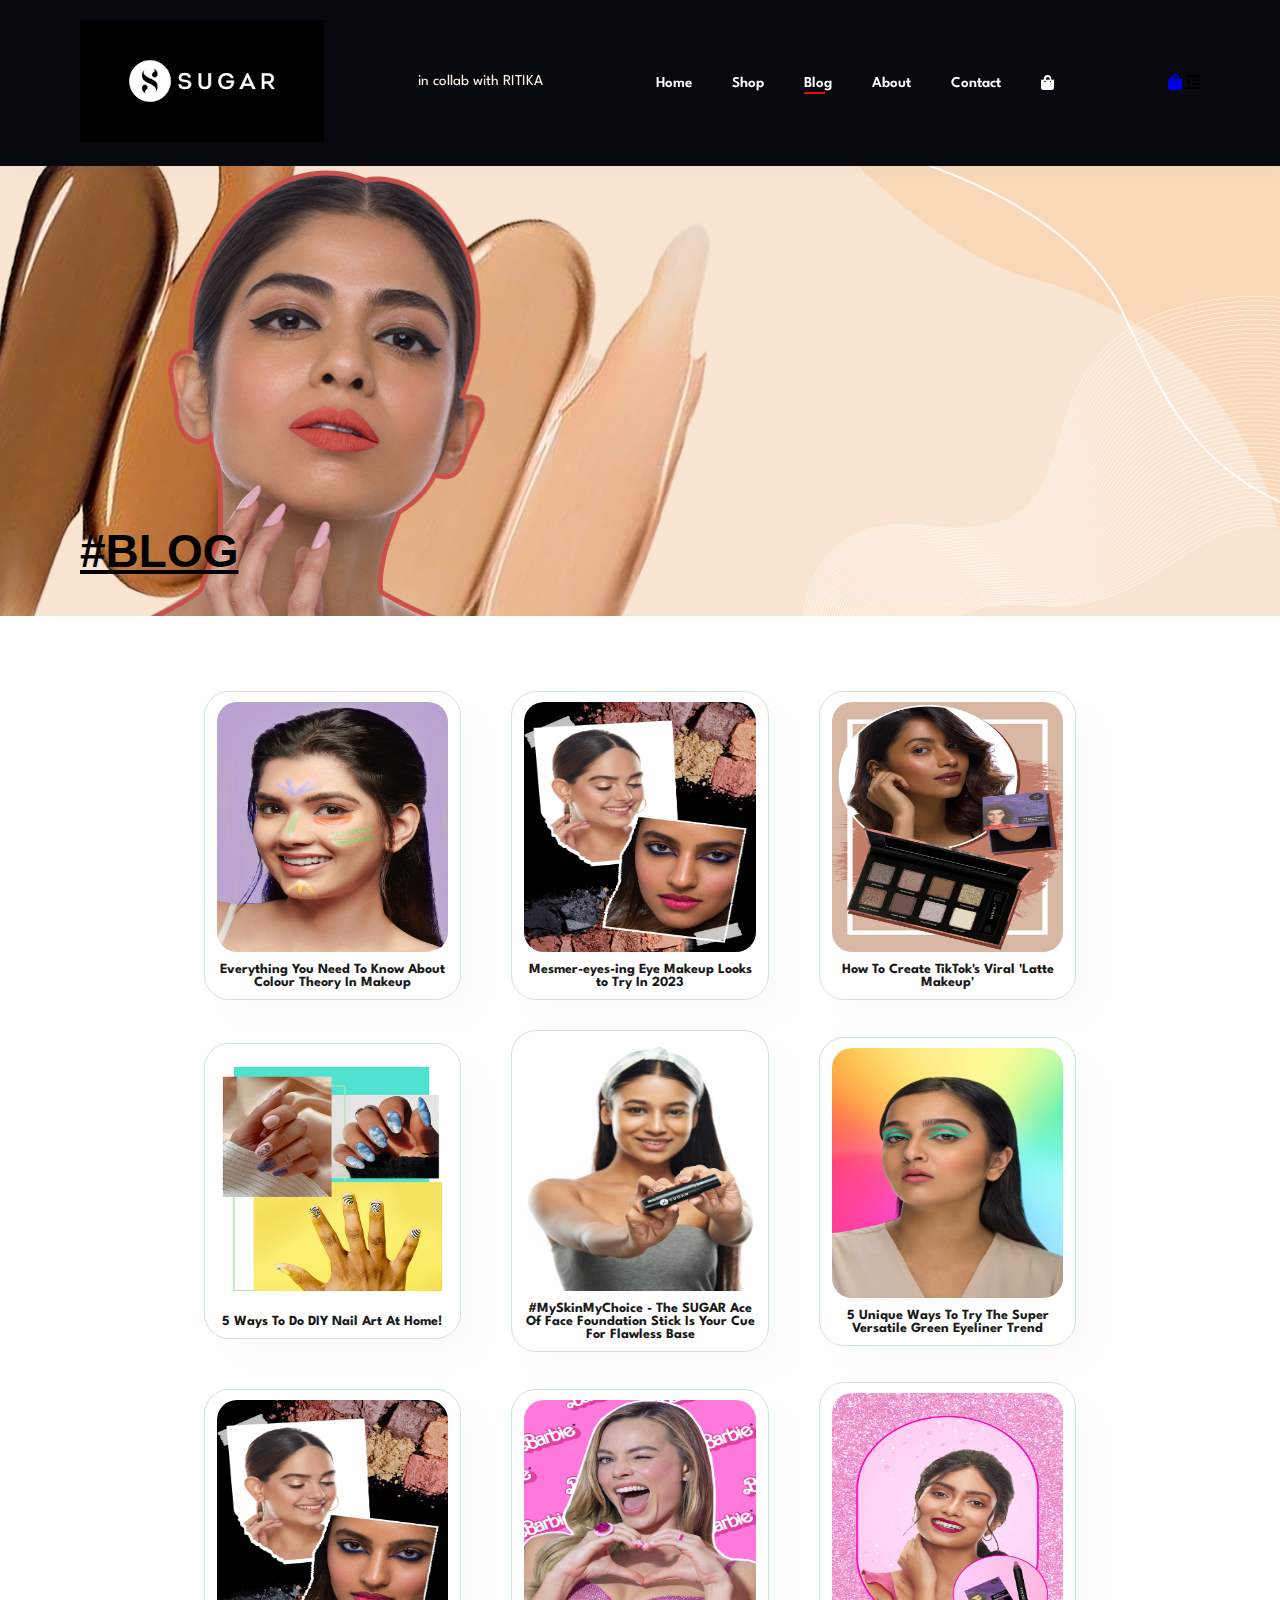
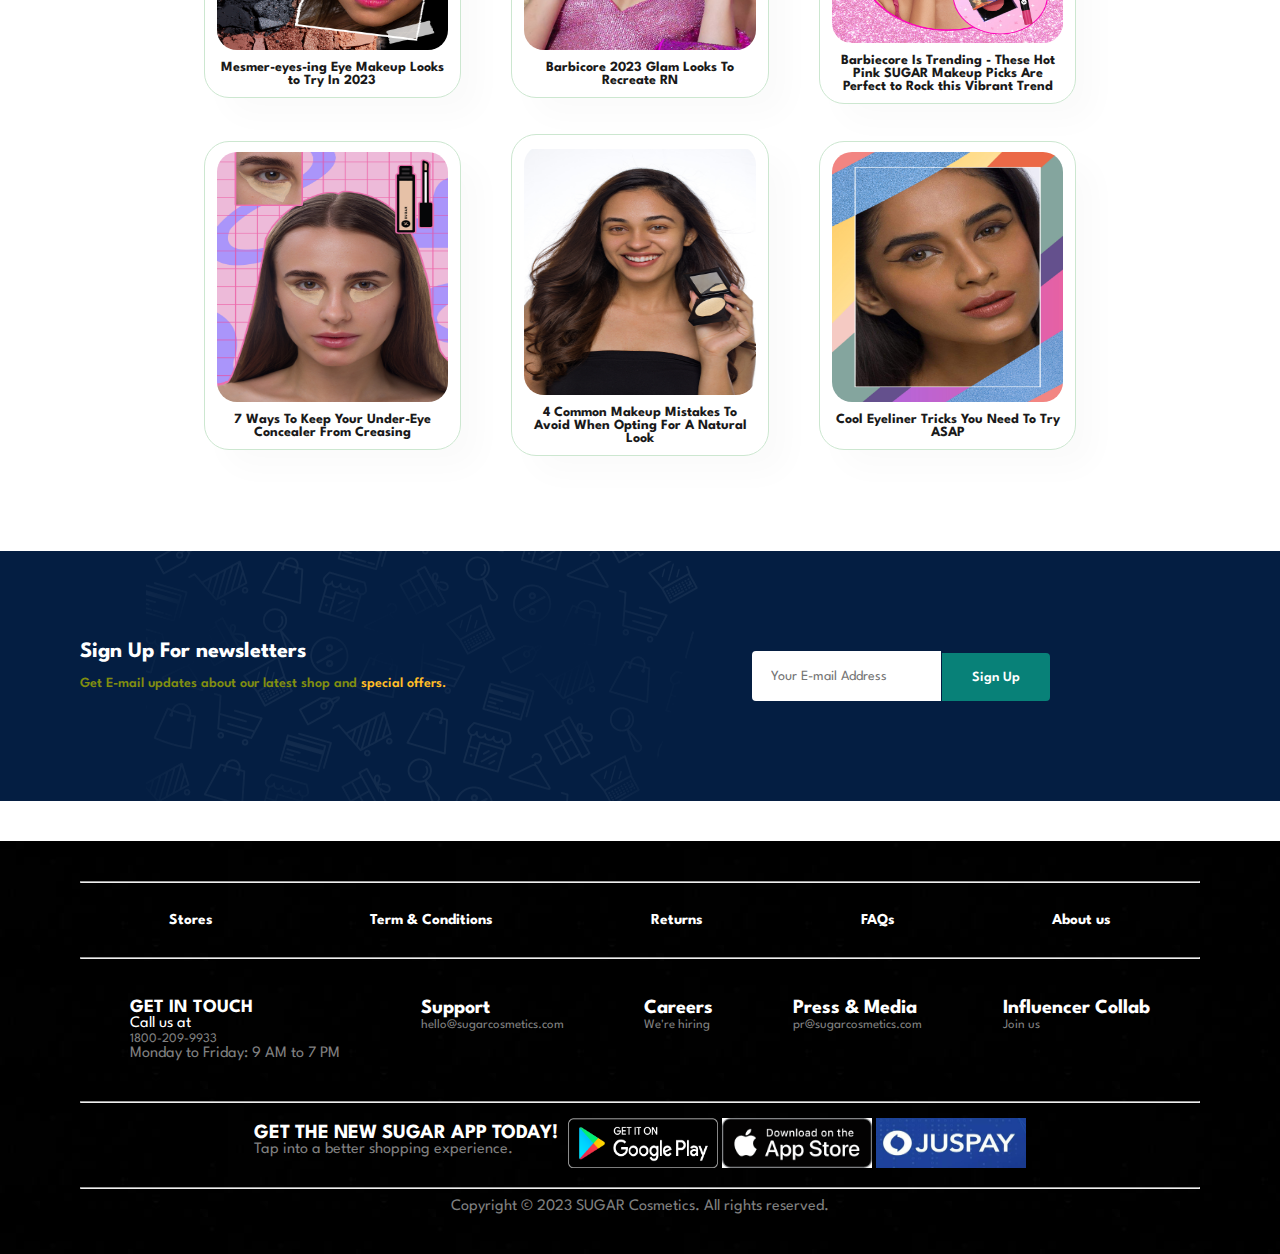
<file: shop/blog.html>
<!DOCTYPE html>
<html lang="en">
  <head>
    <meta charset="UTF-8" />
    <meta name="viewport" content="width=device-width, initial-scale=1.0" />

    <!-- title -->
    <title>Ecommerce Website</title>

    <!-- link the css file with html -->
    <link rel="stylesheet" href="/style.css" />

    <!-- font awesome cdn -->
    <link
      rel="stylesheet"
      href="https://use.fontawesome.com/releases/v5.15.4/css/all.css"
    />
  </head>
  <body>
    <!-- header starts -->
    <section id="header">
      <a href="#"
        ><img src="/logo.png/download.png" class="logo" alt="img"
      /></a>

      <p>in collab with RITIKA</p>
      <div>
        <!-- navbar -->
        <ul id="navbar">
          <li><a href="index.html">Home</a></li>
          <li><a href="shop.html">Shop</a></li>
          <!--WE WILL ADD CLASS ACTIVE TO SHOW THE SHOP.HTML PAGE -->
          <li><a class="active" href="blog.html">Blog</a></li>
          <li><a href="about.html">About</a></li>
          <li><a href="contact.html">Contact</a></li>
          <li id="lg-bag">
            <a href="cart.html"><i class="fas fa-shopping-bag"></i></a>
          </li>
          <a href="#" id="close"><i class="fas fa-times"></i></a>
        </ul>
      </div>

      <div class="mobile">
        <a href="cart.html"><i class="fas fa-shopping-bag"></i></a>
        <i id="bar" class="fas fa-outdent"></i>
      </div>
    </section>
    <!-- header ends -->

    <!-- page-header starts-->
    <section id="page-header" class="blogg">
      <h2>#BLOG</h2>
    </section>
    <!-- page-header  ends -->

    <!-- blog starts -->
    <!--product starts  -->
    <section id="product1" class="section-p1">
      <div class="pro-container">
        <!--here we use onclick to redirected to the another window-->
        <!--onclick="window.location.href='sproduct.html';"-->
        <div class="pro">
          <a
            href="https://in.sugarcosmetics.com/blog/everything-you-need-to-know-about-colour-theory-in-makeup"
            ><img src="/blog/1.avif" alt="img" height="80%" width="85%"
          /></a>
          <div class="des">
            <h5>Everything You Need To Know About Colour Theory In Makeup</h5>
          </div>
        </div>

        <div class="pro">
          <a
            href="https://in.sugarcosmetics.com/blog/5-trending-eye-makeup-looks-to-try-in-2023"
            ><img src="/blog/2.jpg" alt="img" height="80%" width="85%" />
          </a>
          <div class="des">
            <h5>Mesmer-eyes-ing Eye Makeup Looks to Try In 2023</h5>
          </div>
        </div>

        <div class="pro">
          <a
            href="https://in.sugarcosmetics.com/blog/how-to-create-tiktok's-viral-'latte-makeup'"
            ><img src="/blog/3.avif" alt="img" height="80%" width="85%" />
          </a>
          <div class="des">
            <h5>How To Create TikTok's Viral 'Latte Makeup'</h5>
          </div>
        </div>

        <div class="pro">
          <a
            href="https://in.sugarcosmetics.com/blog/5-ways-to-do-diy-nail-art-at-home!"
            ><img src="/blog/4.avif" alt="img" height="80%" width="85%" />
          </a>
          <div class="des">
            <h5>5 Ways To Do DIY Nail Art At Home!</h5>
          </div>
        </div>

        <div class="pro">
          <a
            href="https://in.sugarcosmetics.com/blog/sugar-ace-of-face-foundation-stick-review"
            ><img src="/blog/5.jpg" alt="img" height="80%" width="85%" />
          </a>
          <div class="des">
            <h5>
              #MySkinMyChoice - The SUGAR Ace Of Face Foundation Stick Is Your
              Cue For Flawless Base
            </h5>
          </div>
        </div>

        <div class="pro">
          <a
            href="https://in.sugarcosmetics.com/blog/how-to-ace-the-green-eyeliner-trend"
            ><img src="/blog/6.jpg" alt="img" height="80%" width="85%" />
          </a>
          <div class="des">
            <h5>
              5 Unique Ways To Try The Super Versatile Green Eyeliner Trend
            </h5>
          </div>
        </div>

        <div class="pro">
          <a
            href="https://in.sugarcosmetics.com/blog/5-trending-eye-makeup-looks-to-try-in-2023"
            ><img src="/blog/2.jpg" alt="img" height="80%" width="85%" />
          </a>
          <div class="des">
            <h5>Mesmer-eyes-ing Eye Makeup Looks to Try In 2023</h5>
          </div>
        </div>

        <div class="pro">
          <a
            href="https://in.sugarcosmetics.com/blog/barbicore-2023-glam-looks-to-recreate-right-now"
            ><img src="/blog/7.jpg" alt="img" height="80%" width="85%" />
          </a>
          <div class="des">
            <h5>Barbicore 2023 Glam Looks To Recreate RN</h5>
          </div>
        </div>

        <div class="pro">
          <a
            href="https://in.sugarcosmetics.com/blog/barbiecore-is-trending-these-hot-pink-sugar-makeup-picks-are-perfect-to-rock-this-vibrant-trend"
            ><img src="/blog/8.avif" alt="img" height="80%" width="85%" />
          </a>
          <div class="des">
            <h5>
              Barbiecore Is Trending - These Hot Pink SUGAR Makeup Picks Are
              Perfect to Rock this Vibrant Trend
            </h5>
          </div>
        </div>

        <div class="pro">
          <a
            href="https://in.sugarcosmetics.com/blog/how-to-prevent-under-eye-concealer-from-creasing"
            ><img src="/blog/9.jpg" alt="img" height="80%" width="85%" />
          </a>
          <div class="des">
            <h5>7 Ways To Keep Your Under-Eye Concealer From Creasing</h5>
          </div>
        </div>

        <div class="pro">
          <a
            href="https://in.sugarcosmetics.com/blog/4-common-mistakes-to-avoid-when-opting-for-a-natural-makeup-look"
            ><img src="/blog/10.jpg" alt="img" height="80%" width="85%" />
          </a>
          <div class="des">
            <h5>
              4 Common Makeup Mistakes To Avoid When Opting For A Natural Look
            </h5>
          </div>
        </div>

        <div class="pro">
          <a
            href="https://in.sugarcosmetics.com/blog/eyeliner-tricks-you-need-to-try"
            ><img src="/blog/11.jpg" alt="img" height="80%" width="85%" />
          </a>
          <div class="des">
            <h5>Cool Eyeliner Tricks You Need To Try ASAP</h5>
          </div>
        </div>
      </div>
    </section>
    <!-- products ends -->

    <!-- blog ends -->

    <!-- PAGINATION STARTS -->
    <!-- <section id="pagination" class="section-p1">
      <a href="#">1</a>
      <a href="#">2</a>
      <a href="#"><i class="fas fa-long-arrow-alt-right"></i></a>
    </section> -->
    <!-- PAGINATION ENDS -->

    <!-- newsletter starts -->
    <section id="newsletter" class="section-p1 section-m1">
      <div class="newstext">
        <h4 class="alig">Sign Up For newsletters</h4>
        <p class="alig">
          Get E-mail updates about our latest shop and
          <span>special offers.</span>
        </p>
      </div>
      <div class="form">
        <!-- <div> -->
        <input type="text" placeholder="Your E-mail Address" />
        <button class="normals">Sign Up</button>
        <!-- </div> -->
      </div>
    </section>
    <!-- newsletter ends -->

    <!-- footer starts -->
    <footer
      class="section-p1"
      style="
        display: flex;
        flex-direction: column;
        align-items: center;
        color: white;
      "
    >
      <div style="width: 100%">
        <hr />
        <div class="aa">
          <div class="bb">
            <a href="https://in.sugarcosmetics.com/stores"><h3>Stores</h3></a>
          </div>
          <div class="bb">
            <a href="https://in.sugarcosmetics.com/pages/terms-conditions">
              <h3>Term & Conditions</h3>
            </a>
          </div>
          <div class="bb">
            <a href="https://in.sugarcosmetics.com/pages/offer"
              ><h3>Returns</h3></a
            >
          </div>
          <div class="bb">
            <a href="https://in.sugarcosmetics.com/pages/faqs">
              <h3>FAQs</h3></a
            >
          </div>
          <div class="bb">
            <a href="https://in.sugarcosmetics.com/pages/about-us">
              <h3>About us</h3></a
            >
          </div>
        </div>
        <hr />
      </div>
      <br />
      <div class="get">
        <div class="get_box">
          <h3>GET IN TOUCH</h3>
          <div>
            <span>Call us at</span>
          </div>
          <div>
            <a href="tel:1800-209-9933"
              ><span style="color: grey">1800-209-9933</span></a
            >
          </div>
          <div>
            <span style="color: grey">Monday to Friday: 9 AM to 7 PM</span>
          </div>
        </div>
        <div class="get_box">
          <h4>Support</h4>
          <a href="mailto:hello@sugarcosmetics.com"
            ><span style="color: grey">hello@sugarcosmetics.com</span></a
          >
        </div>
        <div class="get_box">
          <h4>Careers</h4>
          <a href="https://in.sugarcosmetics.com/careers"
            ><span style="color: grey">We're hiring</span></a
          >
        </div>
        <div class="get_box">
          <h4>Press & Media</h4>
          <a href="mailto:pr@sugarcosmetics.com"
            ><span style="color: grey">pr@sugarcosmetics.com</span></a
          >
        </div>
        <div class="get_box">
          <h4>Influencer Collab</h4>
          <a
            href="https://docs.google.com/forms/d/10QqWLG-_x61g8xXcCOd856iap1feiMgFmWcXhVxDWk0/viewform?edit_requested=true&pli=1"
            ><span style="color: grey">Join us</span></a
          >
        </div>
      </div>
      <br />
      <div style="width: 100%">
        <hr />
        <div class="sugarApp">
          <div>
            <h4>GET THE NEW SUGAR APP TODAY!</h4>
            <p style="color: grey">Tap into a better shopping experience.</p>
          </div>
          <div class="row">
            <a href="https://sugarcosmetics.app.link/WebFApp"
              ><img
                src="/pay/unnamed.png"
                alt="image"
                height="50px"
                width="150px"
            /></a>
            <a href="https://sugarcosmetics.app.link/WebFApp"
              ><img
                src="/pay/images.png"
                alt="image"
                height="50px"
                width="150px"
            /></a>
            <a
              href="https://public.releases.juspay.in/hyper-sdk-web/hyper.html?e=[base64]&beta=false&clientId=sugar"
              ><img
                src="/pay/juspay.webp"
                height="50px"
                width="150px"
                alt="image"
            /></a>
          </div>
        </div>
        <hr />
      </div>
      <div class="copyright" style="padding-top: 10px">
        <span style="color: gray"
          >Copyright © 2023 SUGAR Cosmetics. All rights reserved.</span
        >
      </div>
    </footer>
    <!-- footer ends -->

    <!-- link the javascript file with html -->
    <script src="/script.js"></script>
  </body>
</html>
</file>
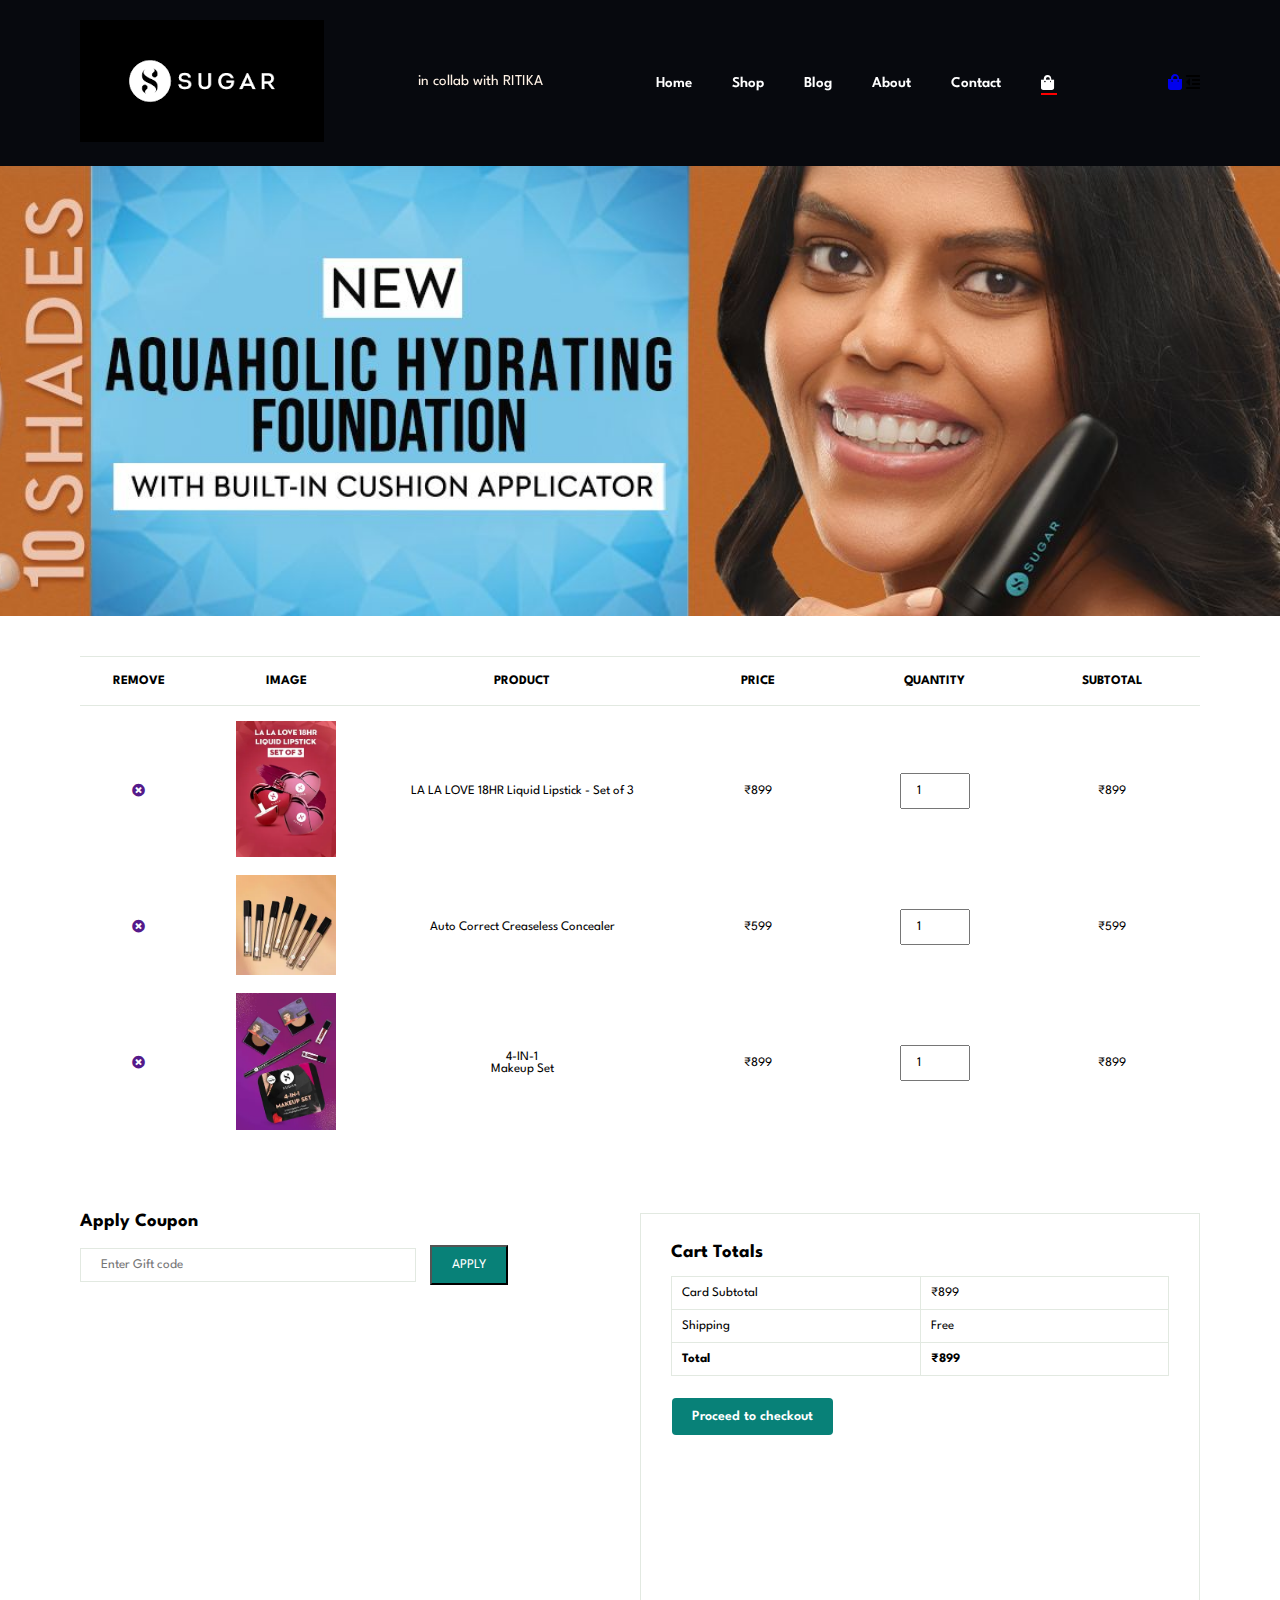
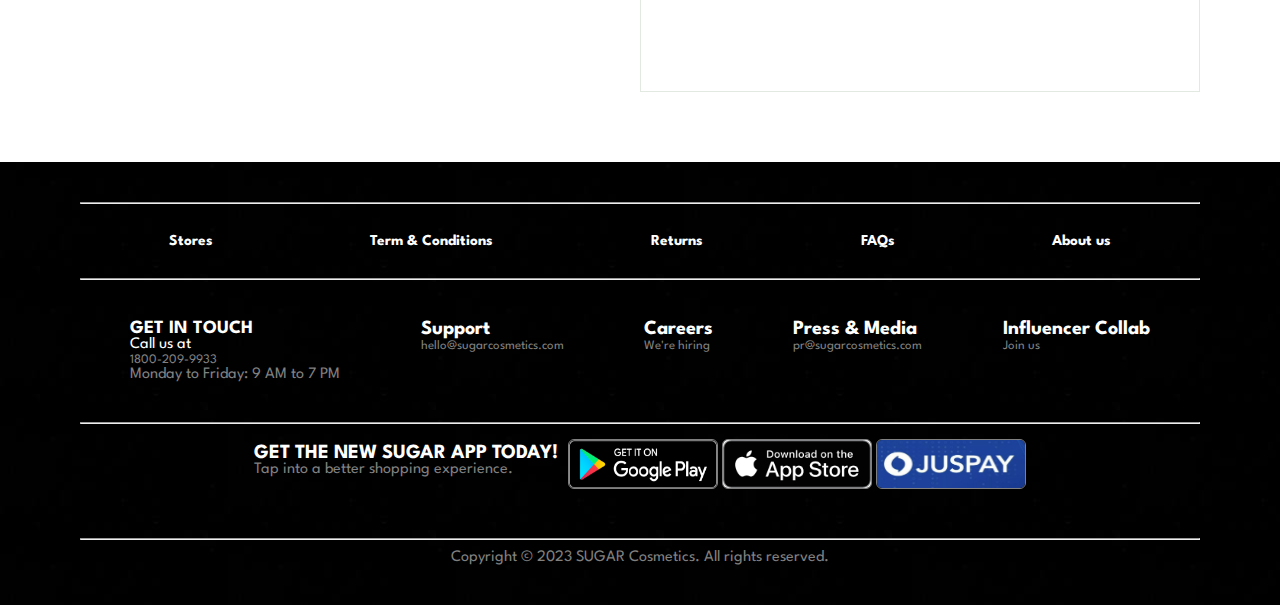
<file: shop/cart.html>
<!DOCTYPE html>
<html lang="en">
  <head>
    <meta charset="UTF-8" />
    <meta name="viewport" content="width=device-width, initial-scale=1.0" />

    <!-- title -->
    <title>Ecommerce Website</title>

    <!-- link the css file with html -->
    <link rel="stylesheet" href="/style.css" />

    <!-- font awesome cdn -->
    <link
      rel="stylesheet"
      href="https://use.fontawesome.com/releases/v5.15.4/css/all.css"
    />
  </head>

  <body>
    <!-- header starts -->
    <section id="header">
      <a href="#"
        ><img src="/logo.png/download.png" class="logo" alt="img"
      /></a>

      <p>in collab with RITIKA</p>
      <div>


        <!-- navbar -->
        <ul id="navbar">
          <li><a href="index.html">Home</a></li>
          <li><a href="shop.html">Shop</a></li>
          <!--WE WILL ADD CLASS ACTIVE TO SHOW THE SHOP.HTML PAGE -->
          <li><a href="blog.html">Blog</a></li>
          <li><a href="about.html">About</a></li>
          <li><a href="contact.html">Contact</a></li>
          <li id="lg-bag">
            <a class="active" href="cart.html"
              ><i class="fas fa-shopping-bag"></i
            ></a>
          </li>
          <a href="#" id="close"><i class="fas fa-times"></i></a>
        </ul>
      </div>

      <div class="mobile">
        <a href="cart.html"><i class="fas fa-shopping-bag"></i></a>
        <i id="bar" class="fas fa-outdent"></i>
      </div>
    </section>
    <!-- header ends -->

    <!-- page-header starts-->
    <section id="page-header" class="cart">
     <h2></h2>
    </section>
    <!-- page-header  ends -->

    <!-- cart starts  -->
    <section id="cart" class="section-p1">
      <table width="100%">
        <thead>
          <tr>
            <td>Remove</td>
            <td>image</td>
            <td>Product</td>
            <td>Price</td>
            <td>Quantity</td>
            <td>Subtotal</td>
          </tr>
        </thead>
        <tbody>
          <tr>
            <td>
              <a href=""><i class="fas fa-times-circle"></i></a>
              <td><a href="https://in.sugarcosmetics.com/products/la-la-love-18hr-liquid-lipstick-set-of-3-lipstick"><img src="/pay/image (7).webp" alt="image"></td>
              <td>LA LA LOVE 18HR Liquid Lipstick - Set of 3</td>
              <td>₹899</td>
              <td><input type="number" value="1"></td>
              <td>₹899</td>
            </td>
          </tr>

          <tr>
            <td>
              <a href=""><i class="fas fa-times-circle"></i></a>
              <td><a href="https://in.sugarcosmetics.com/products/auto-correct-creaseless-concealer"><img src="/pay/image (3).webp" alt="image"></td>
              <td>Auto Correct Creaseless Concealer</td>
              <td>₹599</td>
              <td><input type="number" value="1"></td>
              <td>₹599</td>
            </td>
          </tr>

          <tr>
            <td>
              <a href=""><i class="fas fa-times-circle"></i></a>
              <td><a href="https://in.sugarcosmetics.com/products/4-in-1-makeup-set"><img src="/pay/image (4).webp" alt="image"></td>
              <td> 4-IN-1<br />
                Makeup Set</td>
              <td>₹899</td>
              <td><input type="number" value="1"></td>
              <td>₹899</td>
            </td>
          </tr>
        </tbody>
      </table>
    </section>
<!-- cart ends -->

<!-- cart-add starts -->
<section id="cart-add" class="section-p1">
    <div id="coupon">
        <h3 class="normal">Apply Coupon</h3>
        <div>
            <input type="text" placeholder="Enter Gift code ">
            <button class="">APPLY</button>
        </div>
    </div>

    <div id="subtotal">
        <h3>Cart Totals</h3>
        <table>
            <tr>
                <td>Card Subtotal</td>
                <td>₹899</td>
            </tr>
            <tr>
                <td>Shipping</td>
                <td>Free</td>
            </tr>
            <tr>
                <td>
                    <strong>Total</strong>
                </td>
                <td><strong>₹899</strong></td>
            </tr>

        </table>
        <button class="normal">Proceed to checkout</button>
    </div>
</section>
<!-- cart-add ends -->

    <!-- footer starts -->
    <footer
      class="section-p1"
      style="
        display: flex;
        flex-direction: column;
        align-items: center;
        color: white;
      "
    >
      <div style="width: 100%">
        <hr />
        <div
          style="
            display: flex;
            flex-direction: row;
            justify-content: space-around;
            width: 100%;
            padding: 30px 10px;
          "
        >
          <div>
            <a href="https://in.sugarcosmetics.com/stores"><h3>Stores</h3></a>
          </div>
          <div>
            <a href="https://in.sugarcosmetics.com/pages/terms-conditions"
              ><h3>Term & Conditions</h3></a
            >
          </div>
          <div>
            <a href="https://in.sugarcosmetics.com/pages/offer"
              ><h3>Returns</h3></a
            >
          </div>
          <div>
            <a href="https://in.sugarcosmetics.com/pages/faqs">
              <h3>FAQs</h3></a
            >
          </div>
          <div>
            <a href="https://in.sugarcosmetics.com/pages/about-us">
              <h3>About us</h3></a
            >
          </div>
        </div>
        <hr />
      </div>
      <br />
      <div
        style="
          width: 100%;
          display: flex;
          flex-direction: row;
          justify-content: space-around;
          padding: 25px 10px;
        "
      >
        <div>
          <h3>GET IN TOUCH</h3>
          <div>
            <span>Call us at</span>
          </div>
          <div>
            <a href="tel:1800-209-9933"
              ><span style="color: grey">1800-209-9933</span></a
            >
          </div>
          <div>
            <span style="color: grey">Monday to Friday: 9 AM to 7 PM</span>
          </div>
        </div>
        <div>
          <h4>Support</h4>
          <a href="mailto:hello@sugarcosmetics.com"
            ><span style="color: grey">hello@sugarcosmetics.com</span></a
          >
        </div>
        <div>
          <h4>Careers</h4>
          <a href="https://in.sugarcosmetics.com/careers"
            ><span style="color: grey">We're hiring</span></a
          >
        </div>
        <div>
          <h4>Press & Media</h4>
          <a href="mailto:pr@sugarcosmetics.com"
            ><span style="color: grey">pr@sugarcosmetics.com</span></a
          >
        </div>
        <div>
          <h4>Influencer Collab</h4>
          <a
            href="https://docs.google.com/forms/d/10QqWLG-_x61g8xXcCOd856iap1feiMgFmWcXhVxDWk0/viewform?edit_requested=true&pli=1"
            ><span style="color: grey">Join us</span></a
          >
        </div>
      </div>
      <br />
      <div style="width: 100%">
        <hr />
        <div
          class="col install"
          style="
            display: flex;
            flex-direction: row;
            gap: 10px;
            justify-content: center;
            align-items: center;
            padding: 15px 10px;
          "
        >
          <div>
            <h4>GET THE NEW SUGAR APP TODAY!</h4>
            <p style="color: grey">Tap into a better shopping experience.</p>
          </div>
          <div class="row">
            <a href="https://sugarcosmetics.app.link/WebFApp"
              ><img
                src="/pay/unnamed.png"
                alt="image"
                height="50px"
                width="150px"
            /></a>
            <a href="https://sugarcosmetics.app.link/WebFApp"
              ><img
                src="/pay/images.png"
                alt="image"
                height="50px"
                width="150px"
            /></a>
            <a
              href="https://public.releases.juspay.in/hyper-sdk-web/hyper.html?e=[base64]&beta=false&clientId=sugar"
              ><img
                src="/pay/juspay.webp"
                height="50px"
                width="150px"
                alt="image"
            /></a>
          </div>
        </div>
        <hr />
      </div>
      <div class="copyright" style="padding-top: 10px">
        <span style="color: gray"
          >Copyright © 2023 SUGAR Cosmetics. All rights reserved.</span
        >
      </div>
    </footer>
    <!-- footer ends -->

    <!-- link the javascript file with html -->
    <script src="/script.js"></script>
  </body>
</html>
</file>
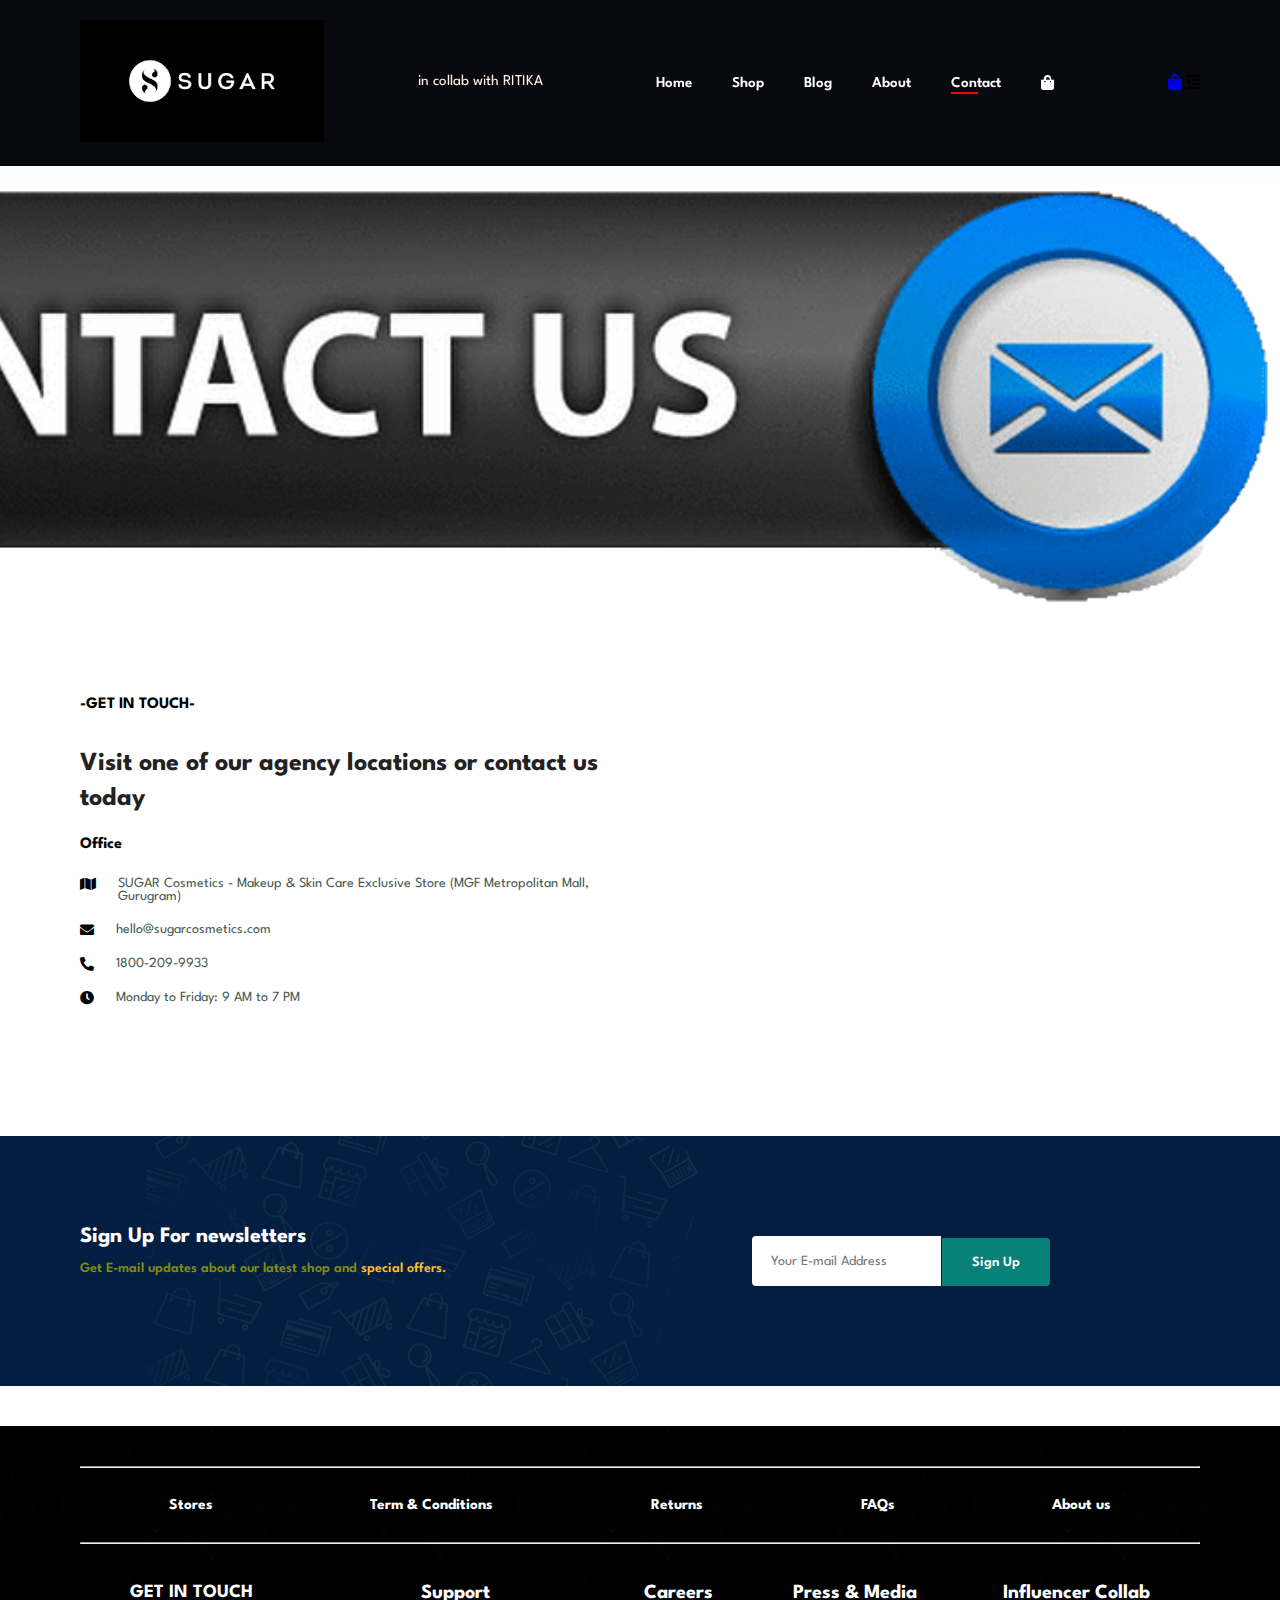
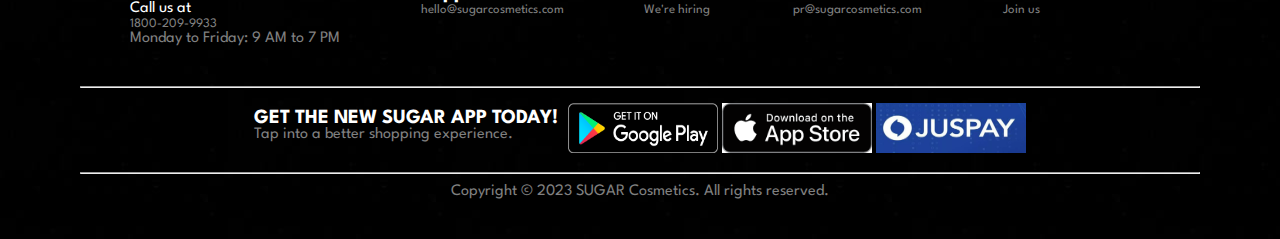
<file: shop/contact.html>
<!DOCTYPE html>
<html lang="en">
  <head>
    <meta charset="UTF-8" />
    <meta name="viewport" content="width=device-width, initial-scale=1.0" />

    <!-- title -->
    <title>Ecommerce Website</title>

    <!-- link the css file with html -->
    <link rel="stylesheet" href="/style.css" />

    <!-- font awesome cdn -->
    <link
      rel="stylesheet"
      href="https://use.fontawesome.com/releases/v5.15.4/css/all.css"
    />
  </head>

  <body>
    <!-- header starts -->
    <section id="header">
      <a href="#"
        ><img src="/logo.png/download.png" class="logo" alt="img"
      /></a>

      <p>in collab with RITIKA</p>
      <div>
        <!-- navbar -->
        <ul id="navbar">
          <li><a href="index.html">Home</a></li>
          <li><a href="shop.html">Shop</a></li>
          <!--WE WILL ADD CLASS ACTIVE TO SHOW THE SHOP.HTML PAGE -->
          <li><a href="blog.html">Blog</a></li>
          <li><a href="about.html">About</a></li>
          <li><a class="active" href="contact.html">Contact</a></li>
          <li id="lg-bag">
            <a href="cart.html"><i class="fas fa-shopping-bag"></i></a>
          </li>
          <a href="#" id="close"><i class="fas fa-times"></i></a>
        </ul>
      </div>

      <div class="mobile">
        <a href="cart.html"><i class="fas fa-shopping-bag"></i></a>
        <i id="bar" class="fas fa-outdent"></i>
      </div>
    </section>
    <!-- header ends -->

    <!-- page-header starts-->
    <section id="page-header" class="contactt">
      <h2
        style="
          text-align: center;
          text-decoration: underline;
          /* background: linear-gradient(135deg, #9be4e4, #fd8975);
          width: 100%;
          height: 50vh;
          padding: 140px; */
        "
      >
        <!-- -Contact Us- -->
      </h2>
    </section>
    <!-- page-header  ends -->

    <!-- contact details starts -->
    <section id="contact-details" class="section-p1">
      <div class="details">
        <h3>-GET IN TOUCH-</h3>
        <h2>Visit one of our agency locations or contact us today</h2>
        <h3>Office</h3>
        <div>
          <li>
            <i class="fas fa-map"></i>
            <p>
              SUGAR Cosmetics - Makeup & Skin Care Exclusive Store (MGF
              Metropolitan Mall, Gurugram)
            </p>
          </li>

          <li>
            <i class="fas fa-envelope"></i>
            <p>hello@sugarcosmetics.com</p>
          </li>

          <li>
            <i class="fas fa-phone-alt"></i>
            <p>1800-209-9933</p>
          </li>

          <li>
            <i class="fas fa-clock"></i>
            <p>Monday to Friday: 9 AM to 7 PM</p>
          </li>
        </div>
      </div>

      <div class="map">
        <iframe
          src="https://www.google.com/maps/embed?pb=!1m14!1m8!1m3!1d14027.788137542122!2d77.0802692!3d28.4811417!3m2!1i1024!2i768!4f13.1!3m3!1m2!1s0x390d1926370a4605%3A0xa12c45f51af50ca8!2sSUGAR%20Cosmetics%20-%20Makeup%20%26%20Skin%20Care%20Exclusive%20Store%20(MGF%20Metropolitan%20Mall%2C%20Gurugram)!5e0!3m2!1sen!2sin!4v1691640049046!5m2!1sen!2sin"
          width="600"
          height="450"
          style="border: 0"
          allowfullscreen=""
          loading="lazy"
          referrerpolicy="no-referrer-when-downgrade"
        ></iframe>
      </div>
    </section>
    <!-- contact details end -->

    <!-- newsletter starts -->
    <section id="newsletter" class="section-p1 section-m1">
      <div class="newstext">
        <h4 class="alig">Sign Up For newsletters</h4>
        <p class="alig">
          Get E-mail updates about our latest shop and
          <span>special offers.</span>
        </p>
      </div>
      <div class="form">
        <!-- <div> -->
        <input type="text" placeholder="Your E-mail Address" />
        <button class="normals">Sign Up</button>
        <!-- </div> -->
      </div>
    </section>
    <!-- newsletter ends -->

    <!-- footer starts -->
    <footer
      class="section-p1"
      style="
        display: flex;
        flex-direction: column;
        align-items: center;
        color: white;
      "
    >
      <div style="width: 100%">
        <hr />
        <div class="aa">
          <div class="bb">
            <a href="https://in.sugarcosmetics.com/stores"><h3>Stores</h3></a>
          </div>
          <div class="bb">
            <a href="https://in.sugarcosmetics.com/pages/terms-conditions">
              <h3>Term & Conditions</h3>
            </a>
          </div>
          <div class="bb">
            <a href="https://in.sugarcosmetics.com/pages/offer"
              ><h3>Returns</h3></a
            >
          </div>
          <div class="bb">
            <a href="https://in.sugarcosmetics.com/pages/faqs">
              <h3>FAQs</h3></a
            >
          </div>
          <div class="bb">
            <a href="https://in.sugarcosmetics.com/pages/about-us">
              <h3>About us</h3></a
            >
          </div>
        </div>
        <hr />
      </div>
      <br />
      <div class="get">
        <div class="get_box">
          <h3>GET IN TOUCH</h3>
          <div>
            <span>Call us at</span>
          </div>
          <div>
            <a href="tel:1800-209-9933"
              ><span style="color: grey">1800-209-9933</span></a
            >
          </div>
          <div>
            <span style="color: grey">Monday to Friday: 9 AM to 7 PM</span>
          </div>
        </div>
        <div class="get_box">
          <h4>Support</h4>
          <a href="mailto:hello@sugarcosmetics.com"
            ><span style="color: grey">hello@sugarcosmetics.com</span></a
          >
        </div>
        <div class="get_box">
          <h4>Careers</h4>
          <a href="https://in.sugarcosmetics.com/careers"
            ><span style="color: grey">We're hiring</span></a
          >
        </div>
        <div class="get_box">
          <h4>Press & Media</h4>
          <a href="mailto:pr@sugarcosmetics.com"
            ><span style="color: grey">pr@sugarcosmetics.com</span></a
          >
        </div>
        <div class="get_box">
          <h4>Influencer Collab</h4>
          <a
            href="https://docs.google.com/forms/d/10QqWLG-_x61g8xXcCOd856iap1feiMgFmWcXhVxDWk0/viewform?edit_requested=true&pli=1"
            ><span style="color: grey">Join us</span></a
          >
        </div>
      </div>
      <br />
      <div style="width: 100%">
        <hr />
        <div class="sugarApp">
          <div>
            <h4>GET THE NEW SUGAR APP TODAY!</h4>
            <p style="color: grey">Tap into a better shopping experience.</p>
          </div>
          <div class="row">
            <a href="https://sugarcosmetics.app.link/WebFApp"
              ><img
                src="/pay/unnamed.png"
                alt="image"
                height="50px"
                width="150px"
            /></a>
            <a href="https://sugarcosmetics.app.link/WebFApp"
              ><img
                src="/pay/images.png"
                alt="image"
                height="50px"
                width="150px"
            /></a>
            <a
              href="https://public.releases.juspay.in/hyper-sdk-web/hyper.html?e=[base64]&beta=false&clientId=sugar"
              ><img
                src="/pay/juspay.webp"
                height="50px"
                width="150px"
                alt="image"
            /></a>
          </div>
        </div>
        <hr />
      </div>
      <div class="copyright" style="padding-top: 10px">
        <span style="color: gray"
          >Copyright © 2023 SUGAR Cosmetics. All rights reserved.</span
        >
      </div>
    </footer>
    <!-- footer ends -->

    <!-- link the javascript file with html -->
    <script src="/script.js"></script>
  </body>
</html>
</file>
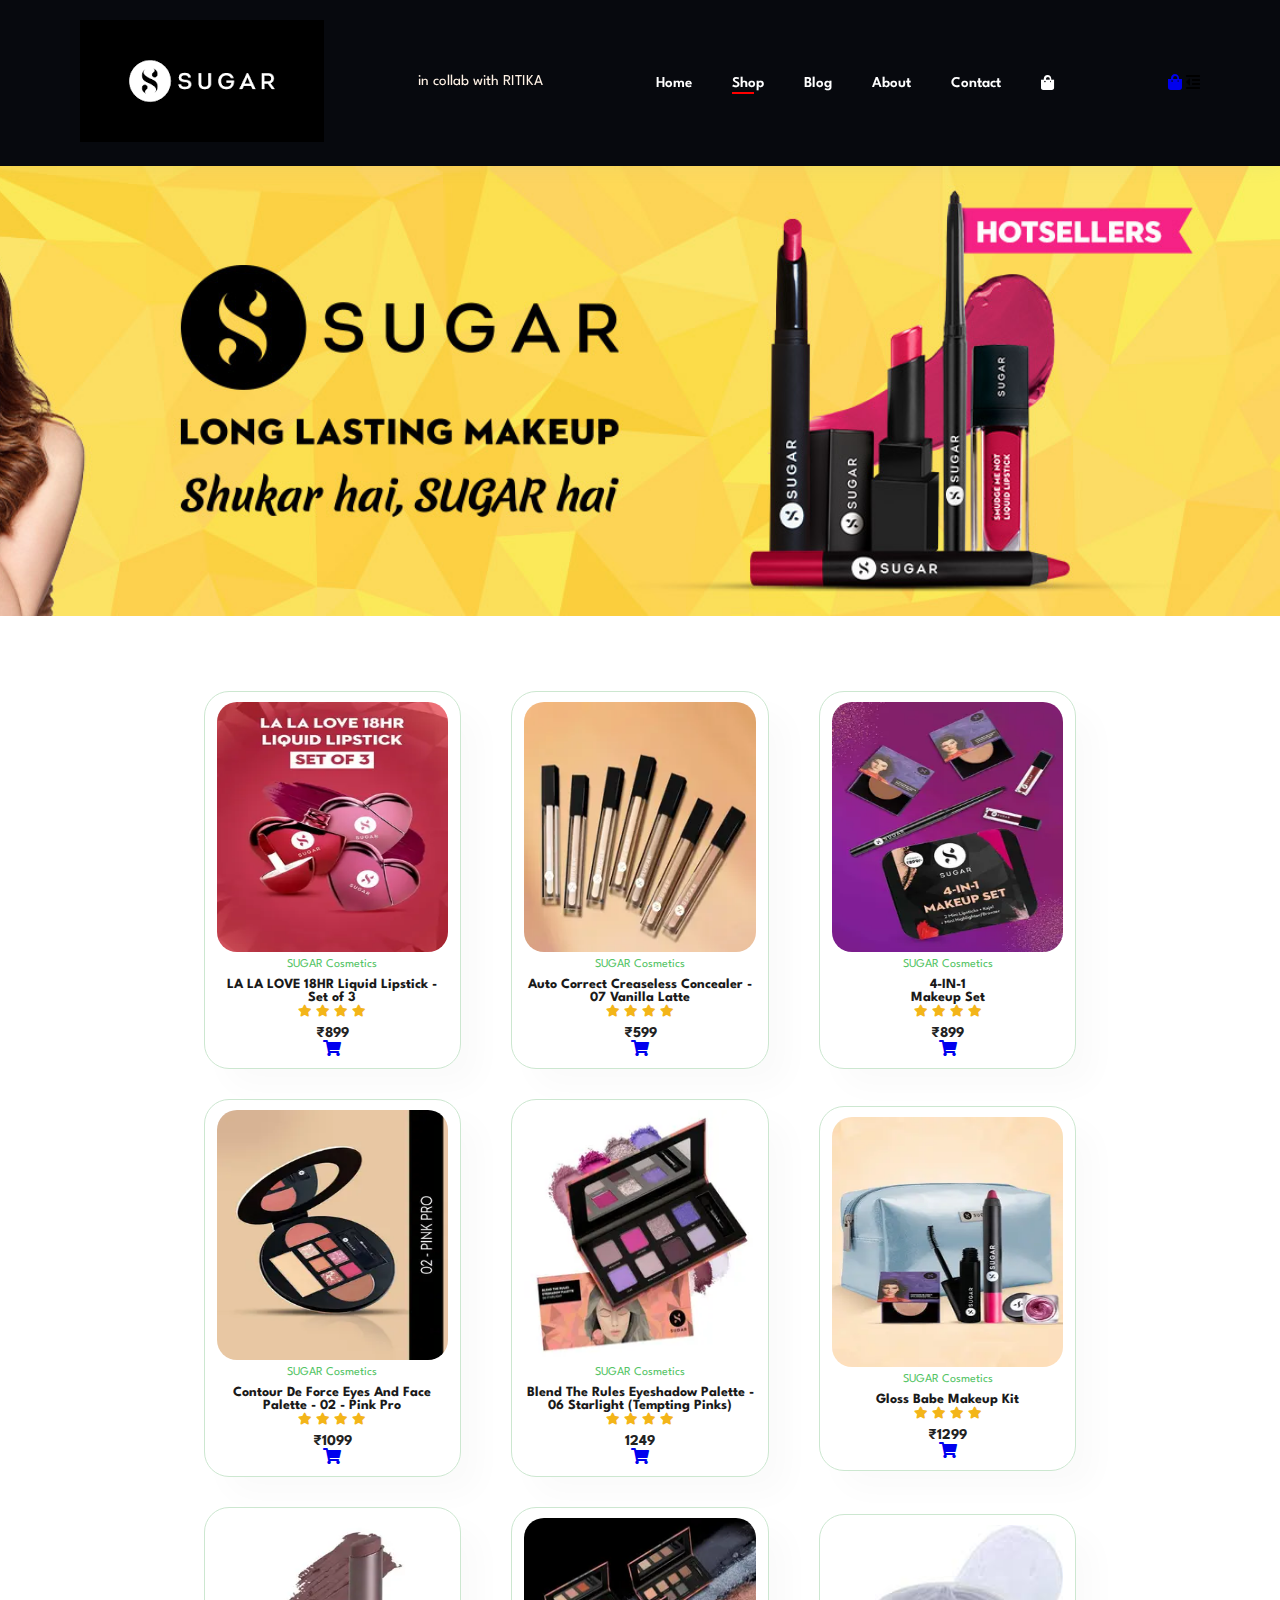
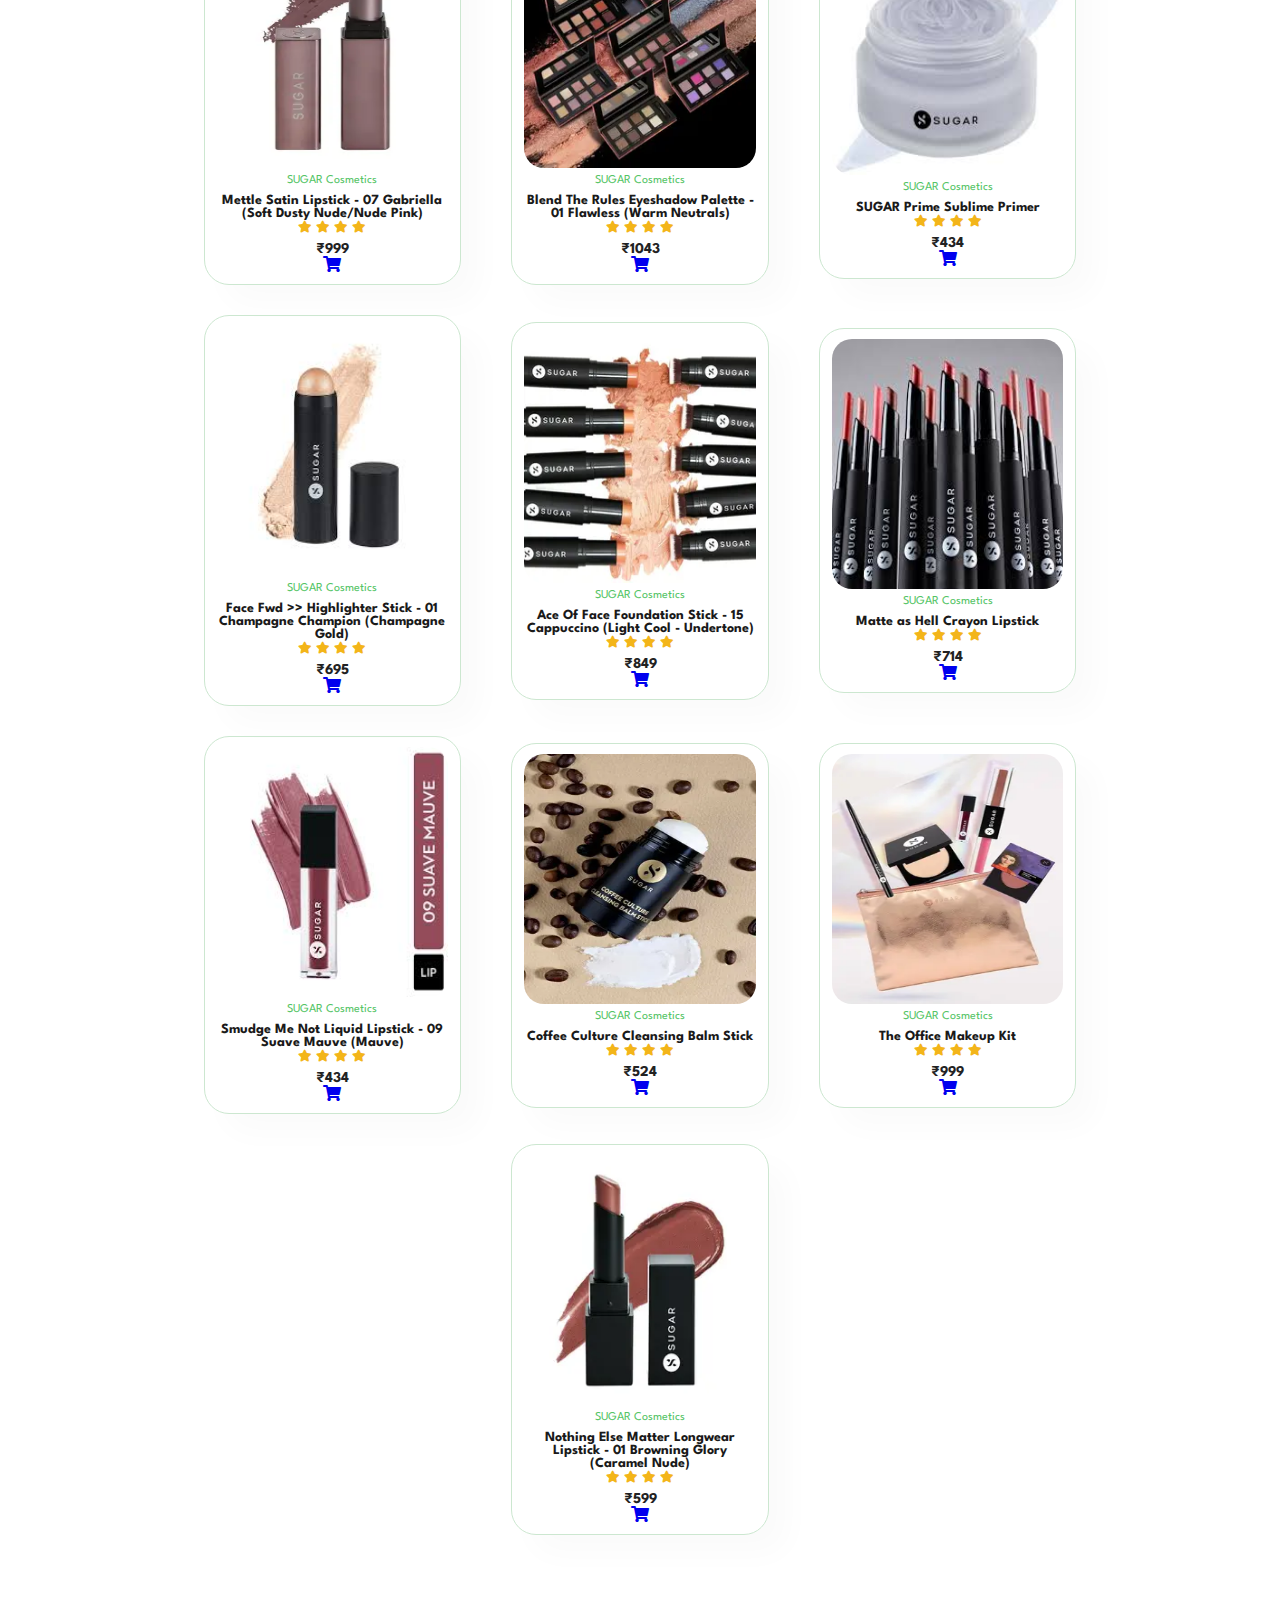
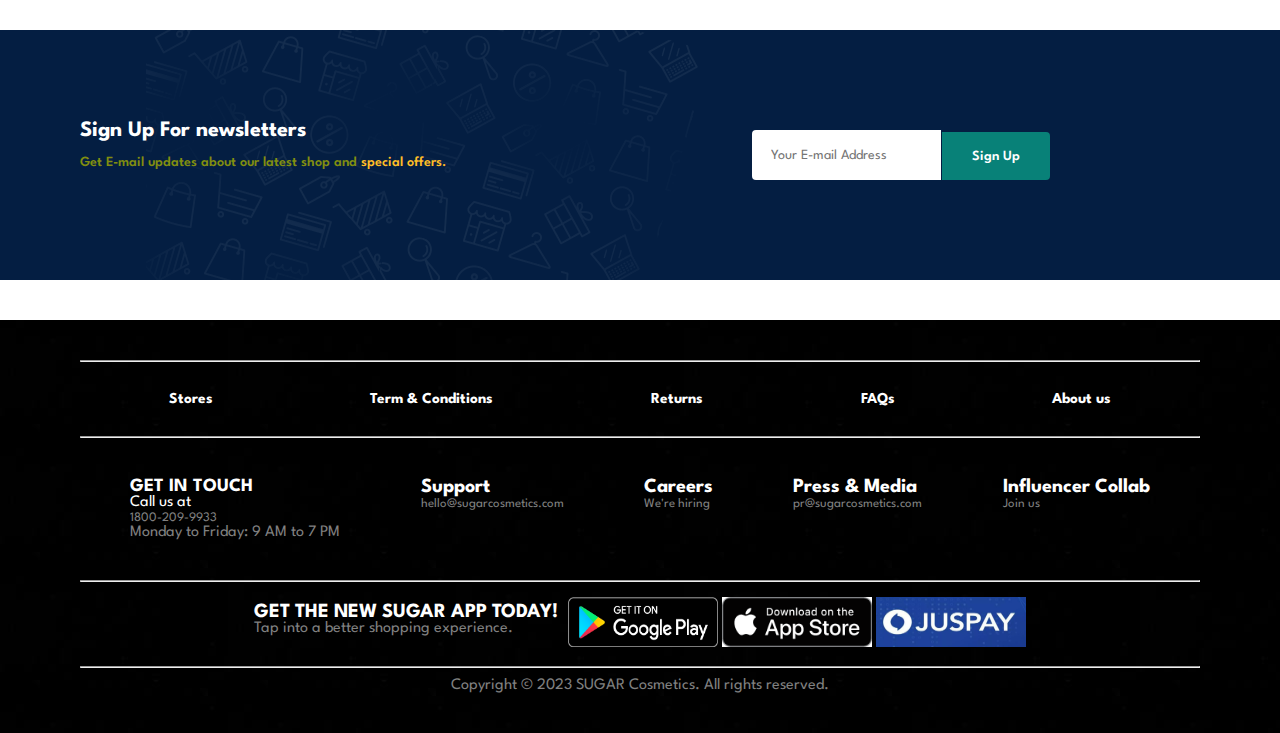
<file: shop/shop.html>
<!DOCTYPE html>
<html lang="en">
  <head>
    <meta charset="UTF-8" />
    <meta name="viewport" content="width=device-width, initial-scale=1.0" />

    <!-- title -->
    <title>Ecommerce Website</title>

    <!-- link the css file with html -->
    <link rel="stylesheet" href="/style.css" />

    <!-- font awesome cdn -->
    <link
      rel="stylesheet"
      href="https://use.fontawesome.com/releases/v5.15.4/css/all.css"
    />
  </head>
  <body>
    <!-- header starts -->
    <section id="header">
      <a href="#"
        ><img src="/logo.png/download.png" class="logo" alt="img"
      /></a>

      <p>in collab with RITIKA</p>
      <div>
        <!-- navbar -->
        <ul id="navbar">
          <li><a href="index.html">Home</a></li>
          <li><a class="active" href="shop.html">Shop</a></li>
          <!--WE WILL ADD CLASS ACTIVE TO SHOW THE SHOP.HTML PAGE -->
          <li><a href="blog.html">Blog</a></li>
          <li><a href="about.html">About</a></li>
          <li><a href="contact.html">Contact</a></li>
          <li id="lg-bag">
            <a href="cart.html"><i class="fas fa-shopping-bag"></i></a>
          </li>
          <a href="#" id="close"><i class="fas fa-times"></i></a>
        </ul>
      </div>

      <div class="mobile">
        <a href="cart.html"><i class="fas fa-shopping-bag"></i></a>
        <i id="bar" class="fas fa-outdent"></i>
      </div>
    </section>
    <!-- header ends -->

    <!-- page-header starts-->
    <section id="page-header"></section>
    <!-- page-header  ends -->

    <!--product starts  -->
    <section id="product1" class="section-p1">
      <div class="pro-container">
        <!--here we use onclick to redirected to the another window-->
        <!--onclick="window.location.href='sproduct.html';"-->

        <div class="pro" onclick="window.location.href='sproduct.html';">
          <img src="/pay/image (7).webp" alt="img" />
          <div class="des">
            <span>SUGAR Cosmetics</span>
            <h5>LA LA LOVE 18HR Liquid Lipstick - Set of 3</h5>
            <div class="star">
              <i class="fas fa-star"></i>
              <i class="fas fa-star"></i>
              <i class="fas fa-star"></i>
              <i class="fas fa-star"></i>
            </div>
            <h4>₹899</h4>
          </div>
          <a
            href="https://in.sugarcosmetics.com/products/la-la-love-18hr-liquid-lipstick-set-of-3-lipstick"
            ><i class="fas fa-shopping-cart"></i
          ></a>
        </div>

        <div class="pro">
          <a
            href="https://in.sugarcosmetics.com/products/auto-correct-creaseless-concealer"
          >
            <img src="/pay/image (3).webp" alt="img"
          /></a>
          <div class="des">
            <span>SUGAR Cosmetics</span>
            <h5>Auto Correct Creaseless Concealer - 07 Vanilla Latte</h5>
            <div class="star">
              <i class="fas fa-star"></i>
              <i class="fas fa-star"></i>
              <i class="fas fa-star"></i>
              <i class="fas fa-star"></i>
            </div>
            <h4>₹599</h4>
          </div>
          <a
            href="https://in.sugarcosmetics.com/products/auto-correct-creaseless-concealer"
            ><i class="fas fa-shopping-cart"></i
          ></a>
        </div>

        <div class="pro">
          <a href="https://in.sugarcosmetics.com/products/4-in-1-makeup-set">
            <img src="/pay/image (4).webp" alt="img"
          /></a>
          <div class="des">
            <span>SUGAR Cosmetics</span>
            <h5>
              4-IN-1<br />
              Makeup Set
            </h5>
            <div class="star">
              <i class="fas fa-star"></i>
              <i class="fas fa-star"></i>
              <i class="fas fa-star"></i>
              <i class="fas fa-star"></i>
            </div>
            <h4>₹899</h4>
          </div>
          <a href="https://in.sugarcosmetics.com/products/4-in-1-makeup-set"
            ><i class="fas fa-shopping-cart"></i
          ></a>
        </div>

        <div class="pro">
          <a
            href="https://in.sugarcosmetics.com/products/contour-de-force-eyes-and-face-palette-02-pink-pro"
            ><img src="/pay/image (5).webp" alt="img"
          /></a>
          <div class="des">
            <span>SUGAR Cosmetics</span>
            <h5>Contour De Force Eyes And Face Palette - 02 - Pink Pro</h5>
            <div class="star">
              <i class="fas fa-star"></i>
              <i class="fas fa-star"></i>
              <i class="fas fa-star"></i>
              <i class="fas fa-star"></i>
            </div>
            <h4>₹1099</h4>
          </div>
          <a
            href="https://in.sugarcosmetics.com/products/contour-de-force-eyes-and-face-palette-02-pink-pro"
            ><i class="fas fa-shopping-cart"></i
          ></a>
        </div>

        <div class="pro">
          <a
            href="https://in.sugarcosmetics.com/products/blend-the-rules-eyeshadow-palette-06-starlight-tempting-pinks"
            ><img src="/pay/image (6).webp" alt="img"
          /></a>
          <div class="des">
            <span>SUGAR Cosmetics</span>
            <h5>
              Blend The Rules Eyeshadow Palette - 06 Starlight (Tempting Pinks)
            </h5>
            <div class="star">
              <i class="fas fa-star"></i>
              <i class="fas fa-star"></i>
              <i class="fas fa-star"></i>
              <i class="fas fa-star"></i>
            </div>
            <h4>1249</h4>
          </div>
          <a
            href="https://in.sugarcosmetics.com/products/blend-the-rules-eyeshadow-palette-06-starlight-tempting-pinks"
            ><i class="fas fa-shopping-cart"></i
          ></a>
        </div>

        <div class="pro">
          <a href="https://in.sugarcosmetics.com/products/gloss-babe-makeup-kit"
            ><img src="/pay/image (8).webp" alt="img"
          /></a>
          <div class="des">
            <span>SUGAR Cosmetics</span>
            <h5>Gloss Babe Makeup Kit</h5>
            <div class="star">
              <i class="fas fa-star"></i>
              <i class="fas fa-star"></i>
              <i class="fas fa-star"></i>
              <i class="fas fa-star"></i>
            </div>
            <h4>₹1299</h4>
          </div>
          <a href="https://in.sugarcosmetics.com/products/gloss-babe-makeup-kit"
            ><i class="fas fa-shopping-cart"></i
          ></a>
        </div>

        <div class="pro">
          <a
            href="https://in.sugarcosmetics.com/products/mettle-satin-lipstick-07-gabriella-soft-dusty-nude-nude-pink"
            ><img src="/pay/image (9).webp" alt="img"
          /></a>
          <div class="des">
            <span>SUGAR Cosmetics</span>
            <h5>
              Mettle Satin Lipstick - 07 Gabriella (Soft Dusty Nude/Nude Pink)
            </h5>
            <div class="star">
              <i class="fas fa-star"></i>
              <i class="fas fa-star"></i>
              <i class="fas fa-star"></i>
              <i class="fas fa-star"></i>
            </div>
            <h4>₹999</h4>
          </div>
          <a
            href="https://in.sugarcosmetics.com/products/mettle-satin-lipstick-07-gabriella-soft-dusty-nude-nude-pink"
            ><i class="fas fa-shopping-cart"></i
          ></a>
        </div>

        <div class="pro">
          <a
            href="https://in.sugarcosmetics.com/products/blend-the-rules-eyeshadow-palette"
            ><img src="/pay/image (10).webp" alt="img"
          /></a>
          <div class="des">
            <span>SUGAR Cosmetics</span>
            <h5>
              Blend The Rules Eyeshadow Palette - 01 Flawless (Warm Neutrals)
            </h5>
            <div class="star">
              <i class="fas fa-star"></i>
              <i class="fas fa-star"></i>
              <i class="fas fa-star"></i>
              <i class="fas fa-star"></i>
            </div>
            <h4>₹1043</h4>
          </div>
          <a
            href="https://in.sugarcosmetics.com/products/blend-the-rules-eyeshadow-palette"
            ><i class="fas fa-shopping-cart"></i
          ></a>
        </div>

        <div class="pro">
          <a
            href="https://in.sugarcosmetics.com/products/sugar-prime-sublime-primer"
            ><img src="/products/n1.jpg" alt="img"
          /></a>
          <div class="des">
            <span>SUGAR Cosmetics</span>
            <h5>SUGAR Prime Sublime Primer</h5>
            <div class="star">
              <i class="fas fa-star"></i>
              <i class="fas fa-star"></i>
              <i class="fas fa-star"></i>
              <i class="fas fa-star"></i>
            </div>
            <h4>₹434</h4>
          </div>
          <a
            href="https://in.sugarcosmetics.com/products/sugar-prime-sublime-primer"
            ><i class="fas fa-shopping-cart"></i
          ></a>
        </div>

        <div class="pro">
          <a
            href="https://in.sugarcosmetics.com/products/face-fwd-highlighter-stick-01-champagne-champion-champagne-gold"
          >
            <img src="/products/n2.jpg" alt="img"
          /></a>
          <div class="des">
            <span>SUGAR Cosmetics</span>
            <h5>
              Face Fwd >> Highlighter Stick - 01 Champagne Champion (Champagne
              Gold)
            </h5>
            <div class="star">
              <i class="fas fa-star"></i>
              <i class="fas fa-star"></i>
              <i class="fas fa-star"></i>
              <i class="fas fa-star"></i>
            </div>
            <h4>₹695</h4>
          </div>
          <a
            href="https://in.sugarcosmetics.com/products/face-fwd-highlighter-stick-01-champagne-champion-champagne-gold"
            ><i class="fas fa-shopping-cart"></i
          ></a>
        </div>

        <div class="pro">
          <a
            href="https://in.sugarcosmetics.com/products/ace-of-face-foundation-stick"
            ><img src="/products/image.webp" alt="img"
          /></a>
          <div class="des">
            <span>SUGAR Cosmetics</span>
            <h5>
              Ace Of Face Foundation Stick - 15 Cappuccino (Light Cool -
              Undertone)
            </h5>
            <div class="star">
              <i class="fas fa-star"></i>
              <i class="fas fa-star"></i>
              <i class="fas fa-star"></i>
              <i class="fas fa-star"></i>
            </div>
            <h4>₹849</h4>
          </div>
          <a
            href="https://in.sugarcosmetics.com/products/ace-of-face-foundation-stick"
            ><i class="fas fa-shopping-cart"></i
          ></a>
        </div>

        <div class="pro">
          <a
            href="https://in.sugarcosmetics.com/products/matte-as-hell-crayon-lipstick"
          >
            <img src="/products/n4.jpg" alt="img"
          /></a>
          <div class="des">
            <span>SUGAR Cosmetics</span>
            <h5>Matte as Hell Crayon Lipstick</h5>
            <div class="star">
              <i class="fas fa-star"></i>
              <i class="fas fa-star"></i>
              <i class="fas fa-star"></i>
              <i class="fas fa-star"></i>
            </div>
            <h4>₹714</h4>
          </div>
          <a
            href="https://in.sugarcosmetics.com/products/matte-as-hell-crayon-lipstick"
            ><i class="fas fa-shopping-cart"></i
          ></a>
        </div>

        <div class="pro">
          <a
            href="https://in.sugarcosmetics.com/products/smudge-me-not-liquid-lipstick-09-suave-mauve-mauve"
            ><img src="/products/n5.jpg" alt="img"
          /></a>
          <div class="des">
            <span>SUGAR Cosmetics</span>
            <h5>Smudge Me Not Liquid Lipstick - 09 Suave Mauve (Mauve)</h5>
            <div class="star">
              <i class="fas fa-star"></i>
              <i class="fas fa-star"></i>
              <i class="fas fa-star"></i>
              <i class="fas fa-star"></i>
            </div>
            <h4>₹434</h4>
          </div>
          <a
            href="https://in.sugarcosmetics.com/products/smudge-me-not-liquid-lipstick-09-suave-mauve-mauve"
            ><i class="fas fa-shopping-cart"></i
          ></a>
        </div>

        <div class="pro">
          <a
            href="https://in.sugarcosmetics.com/products/coffee-culture-cleansing-balm-stick"
          >
            <img src="/pay/image.webp" alt="img"
          /></a>
          <div class="des">
            <span>SUGAR Cosmetics</span>
            <h5>Coffee Culture Cleansing Balm Stick</h5>
            <div class="star">
              <i class="fas fa-star"></i>
              <i class="fas fa-star"></i>
              <i class="fas fa-star"></i>
              <i class="fas fa-star"></i>
            </div>
            <h4>₹524</h4>
          </div>
          <a
            href="https://in.sugarcosmetics.com/products/coffee-culture-cleansing-balm-stick"
            ><i class="fas fa-shopping-cart"></i
          ></a>
        </div>

        <div class="pro">
          <a href="https://in.sugarcosmetics.com/products/the-office-makeup-kit"
            ><img src="/pay/image (1).webp" alt="img"
          /></a>
          <div class="des">
            <span>SUGAR Cosmetics</span>
            <h5>The Office Makeup Kit</h5>
            <div class="star">
              <i class="fas fa-star"></i>
              <i class="fas fa-star"></i>
              <i class="fas fa-star"></i>
              <i class="fas fa-star"></i>
            </div>
            <h4>₹999</h4>
          </div>
          <a href="https://in.sugarcosmetics.com/products/the-office-makeup-kit"
            ><i class="fas fa-shopping-cart"></i
          ></a>
        </div>

        <div class="pro">
          <a
            href="https://in.sugarcosmetics.com/products/nothing-else-matter-longwear-lipstick-01-browning-glory-caramel-nude"
            ><img src="/pay/image (2).webp" alt="img"
          /></a>
          <div class="des">
            <span>SUGAR Cosmetics</span>
            <h5>
              Nothing Else Matter Longwear Lipstick - 01 Browning Glory (Caramel
              Nude)
            </h5>
            <div class="star">
              <i class="fas fa-star"></i>
              <i class="fas fa-star"></i>
              <i class="fas fa-star"></i>
              <i class="fas fa-star"></i>
            </div>
            <h4>₹599</h4>
          </div>
          <a
            href="https://in.sugarcosmetics.com/products/nothing-else-matter-longwear-lipstick-01-browning-glory-caramel-nude"
            ><i class="fas fa-shopping-cart"></i
          ></a>
        </div>
      </div>
    </section>
    <!-- products ends -->

    <!-- <section id="pagination" class="section-p1">
      <a href="#">1</a>
      <a href="#">2</a>
      <a href="#"><i class="fas fa-long-arrow-alt-right"></i></a>
    </section> -->

    <!-- newsletter starts -->
    <section id="newsletter" class="section-p1 section-m1">
      <div class="newstext">
        <h4 class="alig">Sign Up For newsletters</h4>
        <p class="alig">
          Get E-mail updates about our latest shop and
          <span>special offers.</span>
        </p>
      </div>
      <div class="form">
        <!-- <div> -->
        <input type="text" placeholder="Your E-mail Address" />
        <button class="normals">Sign Up</button>
        <!-- </div> -->
      </div>
    </section>
    <!-- newsletter ends -->

    <!-- footer starts -->
    <footer
      class="section-p1"
      style="
        display: flex;
        flex-direction: column;
        align-items: center;
        color: white;
      "
    >
      <div style="width: 100%">
        <hr />
        <div class="aa">
          <div class="bb">
            <a href="https://in.sugarcosmetics.com/stores"><h3>Stores</h3></a>
          </div>
          <div class="bb">
            <a href="https://in.sugarcosmetics.com/pages/terms-conditions">
              <h3>Term & Conditions</h3>
            </a>
          </div>
          <div class="bb">
            <a href="https://in.sugarcosmetics.com/pages/offer"
              ><h3>Returns</h3></a
            >
          </div>
          <div class="bb">
            <a href="https://in.sugarcosmetics.com/pages/faqs">
              <h3>FAQs</h3></a
            >
          </div>
          <div class="bb">
            <a href="https://in.sugarcosmetics.com/pages/about-us">
              <h3>About us</h3></a
            >
          </div>
        </div>
        <hr />
      </div>
      <br />
      <div class="get">
        <div class="get_box">
          <h3>GET IN TOUCH</h3>
          <div>
            <span>Call us at</span>
          </div>
          <div>
            <a href="tel:1800-209-9933"
              ><span style="color: grey">1800-209-9933</span></a
            >
          </div>
          <div>
            <span style="color: grey">Monday to Friday: 9 AM to 7 PM</span>
          </div>
        </div>
        <div class="get_box">
          <h4>Support</h4>
          <a href="mailto:hello@sugarcosmetics.com"
            ><span style="color: grey">hello@sugarcosmetics.com</span></a
          >
        </div>
        <div class="get_box">
          <h4>Careers</h4>
          <a href="https://in.sugarcosmetics.com/careers"
            ><span style="color: grey">We're hiring</span></a
          >
        </div>
        <div class="get_box">
          <h4>Press & Media</h4>
          <a href="mailto:pr@sugarcosmetics.com"
            ><span style="color: grey">pr@sugarcosmetics.com</span></a
          >
        </div>
        <div class="get_box">
          <h4>Influencer Collab</h4>
          <a
            href="https://docs.google.com/forms/d/10QqWLG-_x61g8xXcCOd856iap1feiMgFmWcXhVxDWk0/viewform?edit_requested=true&pli=1"
            ><span style="color: grey">Join us</span></a
          >
        </div>
      </div>
      <br />
      <div style="width: 100%">
        <hr />
        <div class="sugarApp">
          <div>
            <h4>GET THE NEW SUGAR APP TODAY!</h4>
            <p style="color: grey">Tap into a better shopping experience.</p>
          </div>
          <div class="row">
            <a href="https://sugarcosmetics.app.link/WebFApp"
              ><img
                src="/pay/unnamed.png"
                alt="image"
                height="50px"
                width="150px"
            /></a>
            <a href="https://sugarcosmetics.app.link/WebFApp"
              ><img
                src="/pay/images.png"
                alt="image"
                height="50px"
                width="150px"
            /></a>
            <a
              href="https://public.releases.juspay.in/hyper-sdk-web/hyper.html?e=[base64]&beta=false&clientId=sugar"
              ><img
                src="/pay/juspay.webp"
                height="50px"
                width="150px"
                alt="image"
            /></a>
          </div>
        </div>
        <hr />
      </div>
      <div class="copyright" style="padding-top: 10px">
        <span style="color: gray"
          >Copyright © 2023 SUGAR Cosmetics. All rights reserved.</span
        >
      </div>
    </footer>
    <!-- footer ends -->

    <!-- link the javascript file with html -->
    <script src="/script.js"></script>
  </body>
</html>
</file>
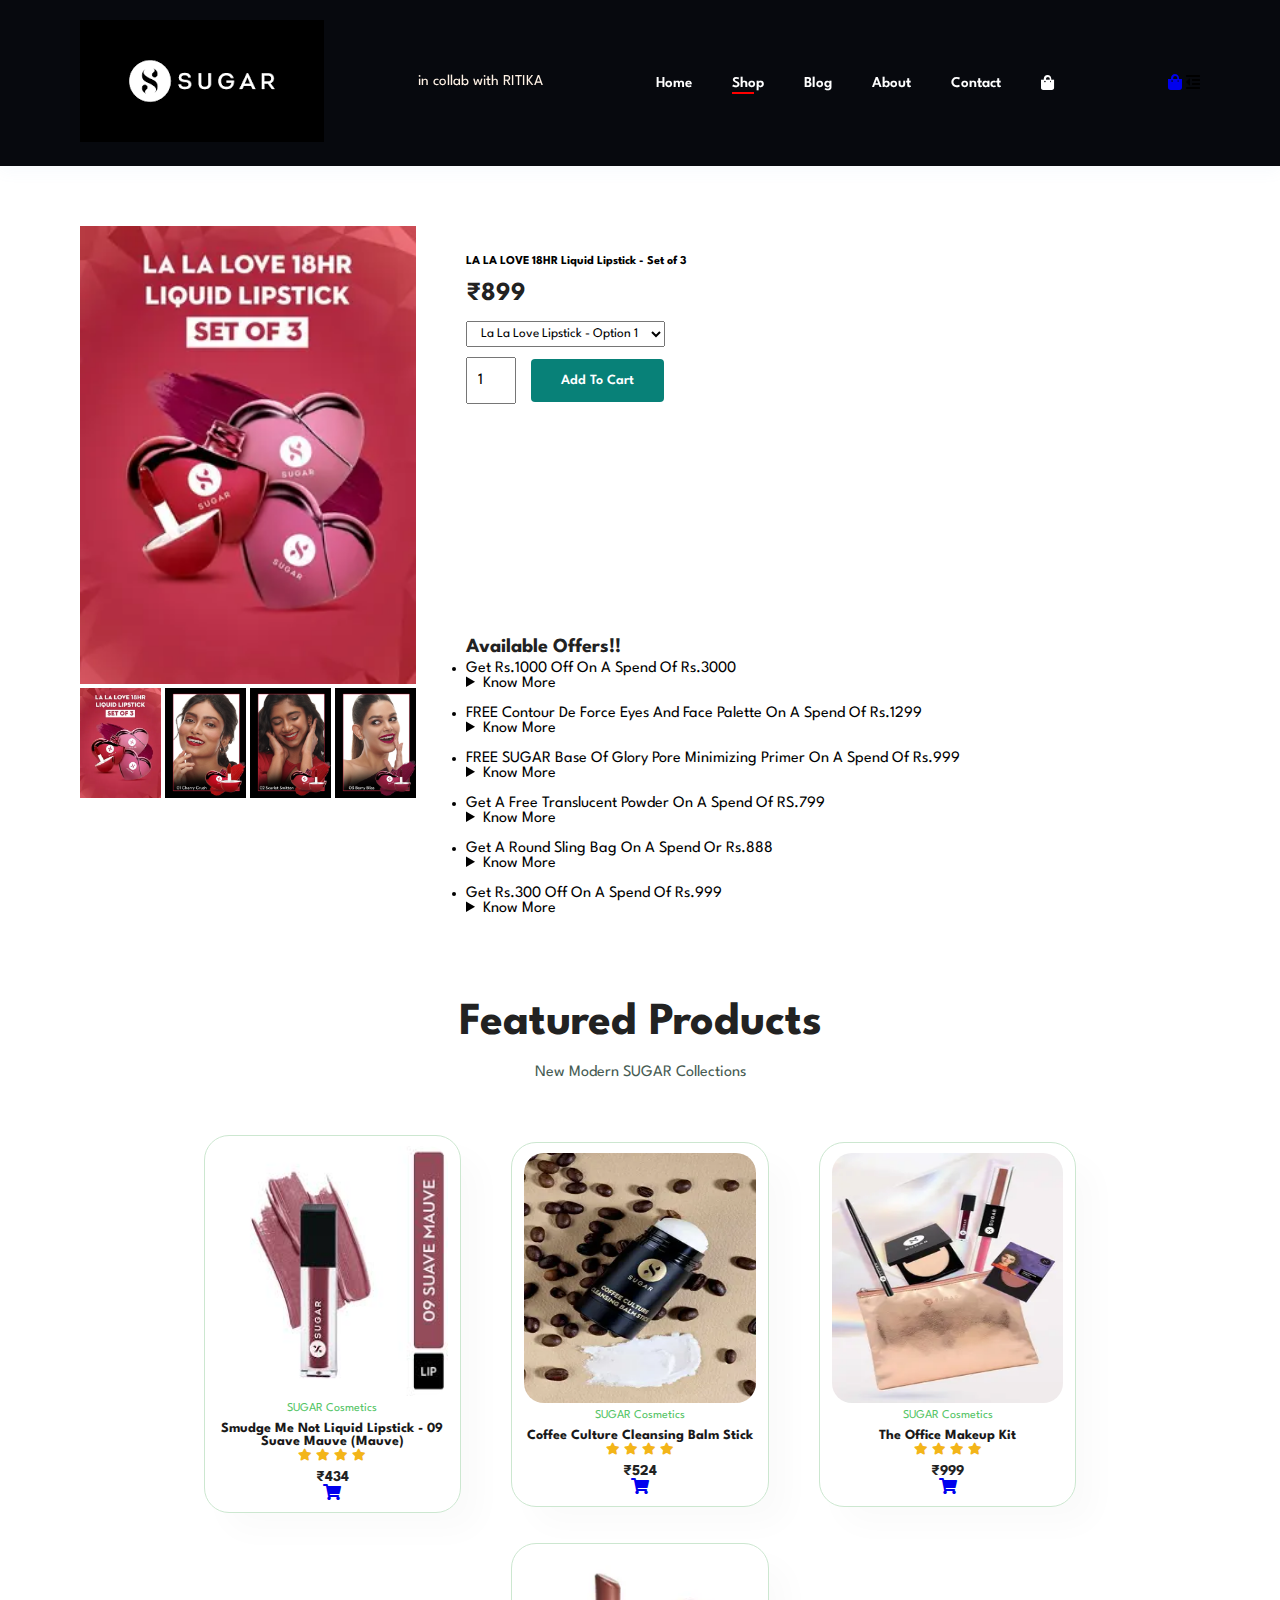
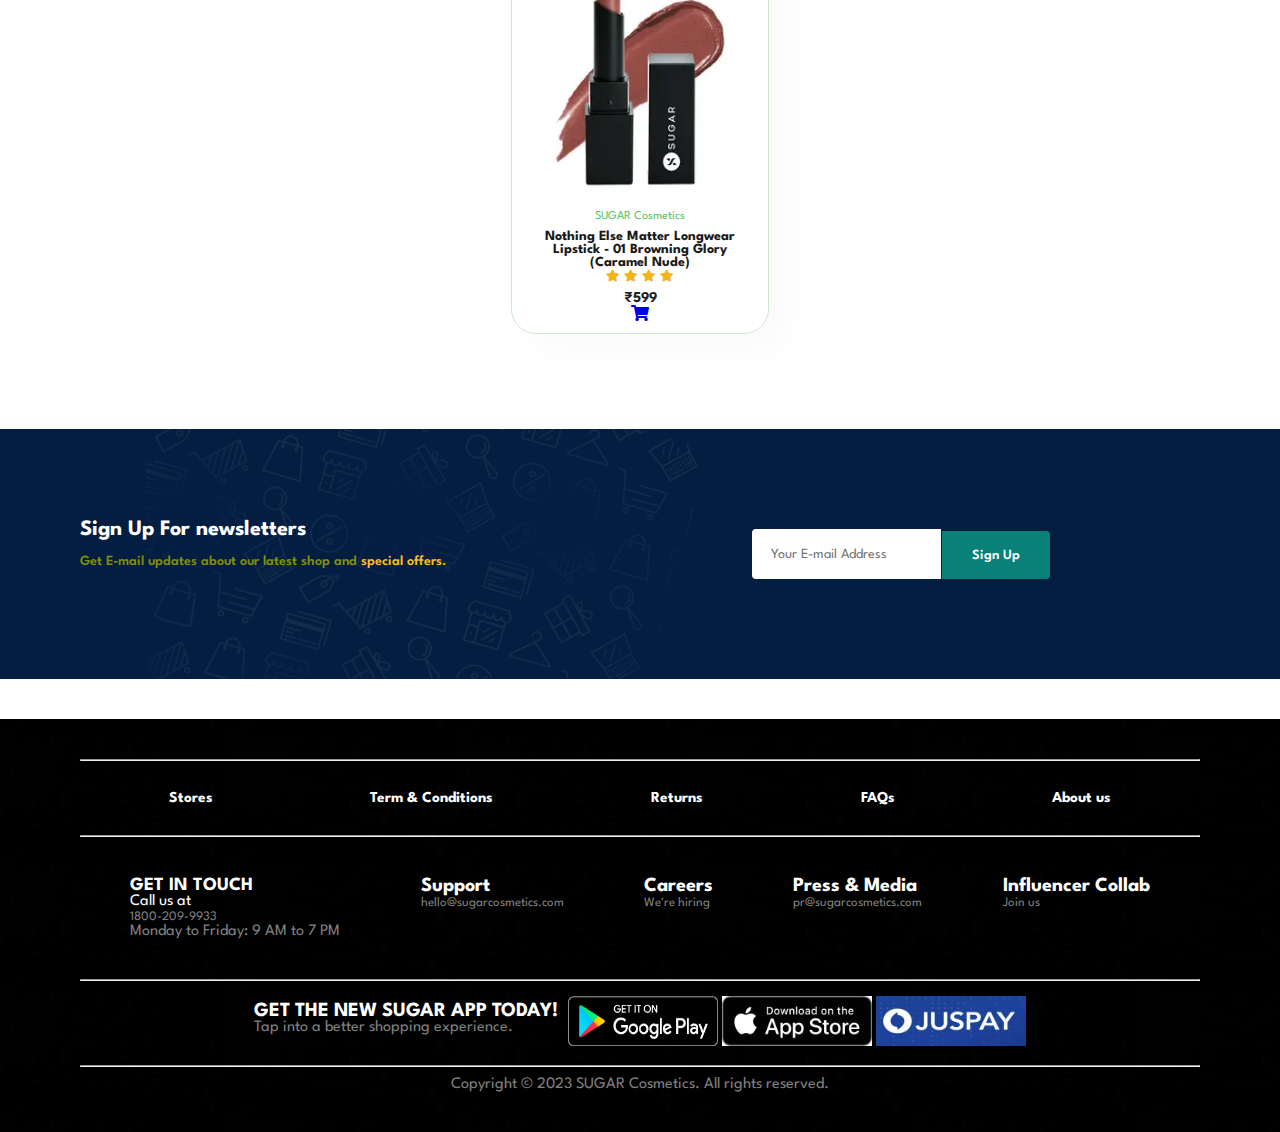
<file: shop/sproduct.html>
<!DOCTYPE html>
<html lang="en">
  <head>
    <meta charset="UTF-8" />
    <meta name="viewport" content="width=device-width, initial-scale=1.0" />

    <!-- title -->
    <title>Ecommerce Website</title>

    <!-- link the css file with html -->
    <link rel="stylesheet" href="/style.css" />

    <!-- font awesome cdn -->
    <link
      rel="stylesheet"
      href="https://use.fontawesome.com/releases/v5.15.4/css/all.css"
    />
  </head>
  <body>
    <!-- header starts -->
    <section id="header">
      <a href="#"
        ><img src="/logo.png/download.png" class="logo" alt="img"
      /></a>

      <p>in collab with RITIKA</p>
      <div>
        <!-- navbar -->
        <ul id="navbar">
          <li><a href="index.html">Home</a></li>
          <li><a class="active" href="shop.html">Shop</a></li>
          <!--WE WILL ADD CLASS ACTIVE TO SHOW THE SHOP.HTML PAGE -->
          <li><a href="blog.html">Blog</a></li>
          <li><a href="about.html">About</a></li>
          <li><a href="contact.html">Contact</a></li>
          <li id="lg-bag">
            <a href="cart.html"><i class="fas fa-shopping-bag"></i></a>
          </li>
          <a href="#" id="close"><i class="fas fa-times"></i></a>
        </ul>
      </div>

      <div class="mobile">
        <a href="cart.html"><i class="fas fa-shopping-bag"></i></a>
        <i id="bar" class="fas fa-outdent"></i>
      </div>
    </section>
    <!-- header ends -->

    <!-- details start -->
    <section id="prodetails" class="section-p1">
      <div class="single-pro-image">
        <img src="/pay/image (7).webp" width="100%" id="MainImg" alt="iamge" />
        <div class="small-img-group">
          <div class="small-img-col">
            <img
              src="/pay/image (7).webp"
              width="100%"
              class="small-img"
              alt="image"
            />
          </div>

          <div class="small-img-col">
            <img
              src="/pay/imgg1.webp"
              width="100%"
              class="small-img"
              alt="image"
            />
          </div>

          <div class="small-img-col">
            <img
              src="/pay/imgg2.webp"
              width="100%"
              class="small-img"
              alt="image"
            />
          </div>

          <div class="small-img-col">
            <img
              src="/pay/imgg3.webp"
              width="100%"
              class="small-img"
              alt="image"
            />
          </div>
        </div>
      </div>
      <div class="single-pro-details">
        <h6>LA LA LOVE 18HR Liquid Lipstick - Set of 3</h6>

        <h2>₹899</h2>
        <select name="" id="">
          <option value="">La La Love Lipstick - Option 1</option>
          <p>-Select Variant-</p>
          <option value="">01 Cherry Crush</option>
          <option value="">02 Scarlet Smitten</option>
          <option value="">03 Berry Bliss</option>
          <option value="">04 Mauve Mack</option>
          <option value="">05 Pink Platonic</option>
        </select>
        <input type="number" value="1" />
        <button class="normal">Add To Cart</button>

        <h4>Available Offers!!</h4>

        <ul>
          <li>Get Rs.1000 Off On A Spend Of Rs.3000</li>
        </ul>
        <details>
          <summary>Know More</summary>
          <p>
            Terms & Conditions :<br />
            Two Offers Cannot Be Clubbed. Free Products Once Chosen Cannot Be
            Exchanged.
          </p>
        </details>

        <br />

        <ul>
          <li>
            FREE Contour De Force Eyes And Face Palette On A Spend Of Rs.1299
          </li>
        </ul>
        <details>
          <summary>Know More</summary>
          <p>
            Terms & Conditions : <br />Two Offers Cannot Be Clubbed. Free
            Products Once Chosen Cannot Be Exchanged.
          </p>
        </details>

        <br />

        <ul>
          <li>
            FREE SUGAR Base Of Glory Pore Minimizing Primer On A Spend Of Rs.999
          </li>
        </ul>
        <details>
          <summary>Know More</summary>
          <p>
            Terms & Conditions : <br />Two Offers Cannot Be Clubbed. Free
            Products Once Chosen Cannot Be Exchanged.
          </p>
        </details>

        <br />

        <ul>
          <li>Get A Free Translucent Powder On A Spend Of RS.799</li>
        </ul>
        <details>
          <summary>Know More</summary>
          <p>
            Terms & Conditions : <br />Two Offers Cannot Be Clubbed. Free
            Products Once Chosen Cannot Be Exchanged.
          </p>
        </details>

        <br />

        <ul>
          <li>Get A Round Sling Bag On A Spend Or Rs.888</li>
        </ul>
        <details>
          <summary>Know More</summary>
          <p>
            Terms & Conditions : <br />Two Offers Cannot Be Clubbed. Free
            Products Once Chosen Cannot Be Exchanged.
          </p>
        </details>

        <br />

        <ul>
          <li>Get Rs.300 Off On A Spend Of Rs.999</li>
        </ul>

        <details>
          <summary>Know More</summary>
          <p>
            Terms & Conditions : <br />Two Offers Cannot Be Clubbed. Free
            Products Once Chosen Cannot Be Exchanged.
          </p>
        </details>
      </div>
    </section>
    <!-- details ends -->

    <!-- featured products starts -->
    <section id="product1" class="section-p1">
      <h2>Featured Products</h2>
      <p>New Modern SUGAR Collections</p>
      <div class="pro-container">
        <div class="pro">
          <img src="/products/n5.jpg" alt="img" />
          <div class="des">
            <span>SUGAR Cosmetics</span>
            <h5>Smudge Me Not Liquid Lipstick - 09 Suave Mauve (Mauve)</h5>
            <div class="star">
              <i class="fas fa-star"></i>
              <i class="fas fa-star"></i>
              <i class="fas fa-star"></i>
              <i class="fas fa-star"></i>
            </div>
            <h4>₹434</h4>
          </div>
          <a
            href="https://in.sugarcosmetics.com/products/smudge-me-not-liquid-lipstick-09-suave-mauve-mauve"
            ><i class="fas fa-shopping-cart"></i
          ></a>
        </div>

        <div class="pro">
          <img src="/pay/image.webp" alt="img" />
          <div class="des">
            <span>SUGAR Cosmetics</span>
            <h5>Coffee Culture Cleansing Balm Stick</h5>
            <div class="star">
              <i class="fas fa-star"></i>
              <i class="fas fa-star"></i>
              <i class="fas fa-star"></i>
              <i class="fas fa-star"></i>
            </div>
            <h4>₹524</h4>
          </div>
          <a
            href="https://in.sugarcosmetics.com/products/coffee-culture-cleansing-balm-stick"
            ><i class="fas fa-shopping-cart"></i
          ></a>
        </div>

        <div class="pro">
          <img src="/pay/image (1).webp" alt="img" />
          <div class="des">
            <span>SUGAR Cosmetics</span>
            <h5>The Office Makeup Kit</h5>
            <div class="star">
              <i class="fas fa-star"></i>
              <i class="fas fa-star"></i>
              <i class="fas fa-star"></i>
              <i class="fas fa-star"></i>
            </div>
            <h4>₹999</h4>
          </div>
          <a href="https://in.sugarcosmetics.com/products/the-office-makeup-kit"
            ><i class="fas fa-shopping-cart"></i
          ></a>
        </div>

        <div class="pro">
          <img src="/pay/image (2).webp" alt="img" />
          <div class="des">
            <span>SUGAR Cosmetics</span>
            <h5>
              Nothing Else Matter Longwear Lipstick - 01 Browning Glory (Caramel
              Nude)
            </h5>
            <div class="star">
              <i class="fas fa-star"></i>
              <i class="fas fa-star"></i>
              <i class="fas fa-star"></i>
              <i class="fas fa-star"></i>
            </div>
            <h4>₹599</h4>
          </div>
          <a
            href="https://in.sugarcosmetics.com/products/nothing-else-matter-longwear-lipstick-01-browning-glory-caramel-nude"
            ><i class="fas fa-shopping-cart"></i
          ></a>
        </div>
      </div>
    </section>
    <!-- featured products ends -->

    <!-- newsletter starts -->
    <section id="newsletter" class="section-p1 section-m1">
      <div class="newstext">
        <h4 class="alig">Sign Up For newsletters</h4>
        <p class="alig">
          Get E-mail updates about our latest shop and
          <span>special offers.</span>
        </p>
      </div>
      <div class="form">
        <!-- <div> -->
        <input type="text" placeholder="Your E-mail Address" />
        <button class="normals">Sign Up</button>
        <!-- </div> -->
      </div>
    </section>
    <!-- newsletter ends -->

    <!-- footer starts -->
    <footer
      class="section-p1"
      style="
        display: flex;
        flex-direction: column;
        align-items: center;
        color: white;
      "
    >
      <div style="width: 100%">
        <hr />
        <div class="aa">
          <div class="bb">
            <a href="https://in.sugarcosmetics.com/stores"><h3>Stores</h3></a>
          </div>
          <div class="bb">
            <a href="https://in.sugarcosmetics.com/pages/terms-conditions">
              <h3>Term & Conditions</h3>
            </a>
          </div>
          <div class="bb">
            <a href="https://in.sugarcosmetics.com/pages/offer"
              ><h3>Returns</h3></a
            >
          </div>
          <div class="bb">
            <a href="https://in.sugarcosmetics.com/pages/faqs">
              <h3>FAQs</h3></a
            >
          </div>
          <div class="bb">
            <a href="https://in.sugarcosmetics.com/pages/about-us">
              <h3>About us</h3></a
            >
          </div>
        </div>
        <hr />
      </div>
      <br />
      <div class="get">
        <div class="get_box">
          <h3>GET IN TOUCH</h3>
          <div>
            <span>Call us at</span>
          </div>
          <div>
            <a href="tel:1800-209-9933"
              ><span style="color: grey">1800-209-9933</span></a
            >
          </div>
          <div>
            <span style="color: grey">Monday to Friday: 9 AM to 7 PM</span>
          </div>
        </div>
        <div class="get_box">
          <h4>Support</h4>
          <a href="mailto:hello@sugarcosmetics.com"
            ><span style="color: grey">hello@sugarcosmetics.com</span></a
          >
        </div>
        <div class="get_box">
          <h4>Careers</h4>
          <a href="https://in.sugarcosmetics.com/careers"
            ><span style="color: grey">We're hiring</span></a
          >
        </div>
        <div class="get_box">
          <h4>Press & Media</h4>
          <a href="mailto:pr@sugarcosmetics.com"
            ><span style="color: grey">pr@sugarcosmetics.com</span></a
          >
        </div>
        <div class="get_box">
          <h4>Influencer Collab</h4>
          <a
            href="https://docs.google.com/forms/d/10QqWLG-_x61g8xXcCOd856iap1feiMgFmWcXhVxDWk0/viewform?edit_requested=true&pli=1"
            ><span style="color: grey">Join us</span></a
          >
        </div>
      </div>
      <br />
      <div style="width: 100%">
        <hr />
        <div class="sugarApp">
          <div>
            <h4>GET THE NEW SUGAR APP TODAY!</h4>
            <p style="color: grey">Tap into a better shopping experience.</p>
          </div>
          <div class="row">
            <a href="https://sugarcosmetics.app.link/WebFApp"
              ><img
                src="/pay/unnamed.png"
                alt="image"
                height="50px"
                width="150px"
            /></a>
            <a href="https://sugarcosmetics.app.link/WebFApp"
              ><img
                src="/pay/images.png"
                alt="image"
                height="50px"
                width="150px"
            /></a>
            <a
              href="https://public.releases.juspay.in/hyper-sdk-web/hyper.html?e=[base64]&beta=false&clientId=sugar"
              ><img
                src="/pay/juspay.webp"
                height="50px"
                width="150px"
                alt="image"
            /></a>
          </div>
        </div>
        <hr />
      </div>
      <div class="copyright" style="padding-top: 10px">
        <span style="color: gray"
          >Copyright © 2023 SUGAR Cosmetics. All rights reserved.</span
        >
      </div>
    </footer>
    <!-- footer ends -->

    <!-- link the javascript file with html -->
    <script src="/script.js"></script>
  </body>
</html>
</file>
<file: style.css>
@import url("https://fonts.googleapis.com/css2?family=Spartan:wght@100;200;300;400;500;600;700;800;900&display=swap");

* {
  margin: 0;
  padding: 0;
  box-sizing: border-box;
  font-family: "Spartan", sans-serif;
}

html {
  scroll-behavior: smooth;
}

/* Global Styles start*/

h1 {
  font-size: 50px;
  line-height: 64px;
  color: #222;
}

h2 {
  font-size: 46px;
  line-height: 54px;
  color: #222;
}

h4 {
  font-size: 20px;
  color: #222;
}

h6 {
  font-weight: 700;
  font-size: 12px;
}

p {
  font-size: 16px;
  color: #465b52;
  margin: 15px 0 20px 0;
}

.section-p1 {
  padding: 40px 80px;
}

.section-m1 {
  margin: 40px 0;
}

button.normal {
  font-size: 14px;
  font-weight: 600;
  padding: 15px 30px;
  margin-top: 2px;
  margin-bottom: 226px;
  margin-left: 1px;
  margin-right: 150px;
  color: #000;
  background-color: #fff;
  border-radius: 4px;
  cursor: pointer;
  border: none;
  outline: none;
  transition: 0.2s;
}

button.normals {
  font-size: 14px;
  font-weight: 600;
  padding: 15px 30px;
  margin-top: 2px;
  margin-left: 1px;
  margin-right: 150px;
  color: #000;
  background-color: #fff;
  border-radius: 4px;
  cursor: pointer;
  border: none;
  outline: none;
  transition: 0.2s;
}

button.white {
  font-size: 13px;
  font-weight: 600;
  padding: 11px 18px;
  /* margin-top: 2px;
  margin-bottom: 226px;
  margin-left: 1px;
  margin-right: 150px; */
  color: #fff;
  background-color: transparent;
  cursor: pointer;
  border: 1px solid #fff;
  outline: none;
  transition: 0.2s;
}

body {
  width: 100%;
}

/* Global styles ends */

/* header starts */
#header {
  display: flex;
  align-items: center;
  justify-content: space-between;
  padding: 20px 80px;
  background: #07090e;
  box-shadow: 0px 5px 15px rgba(115, 164, 213, 0.06);
  z-index: 999;
  position: sticky;
  top: 0;
  left: 0;
  right: 0;
}

#header p {
  font-size: 15px;
  color: #fff2e5;
  /* margin-right: 520px; */
}

#navbar {
  display: flex;
  align-items: center;
  justify-content: space-between;
}

#navbar li {
  list-style: none;
  padding: 0px 20px;
  position: relative;

}

#navbar li a {
  text-decoration: none;
  font-size: 15px;
  font-weight: 600;
  color: white;
  transform-origin: bottom right;
  transition: transform .55s ease-out;
}

/* #navbar li a:hover,
#navbar li a.active{
    color: #14ce77;
  
} */
#navbar li a.active::after,
#navbar li a:hover::after {
  content: " ";
  width: 30%;
  height: 2px;
  background: red;
  position: absolute;
  bottom: -3px;
  left: 20px;
}

#mobile {
  display: none;
  align-items: center;
}

#close {
  display: none;
}

/* header ends */


/* hero starts */
#hero {
  background-image: url("/hero4.png/im.jpg");
  height: 50vh;
  width: 100%;
  background-size: cover;
  background-position: top 25% right 0;
  padding: 0 80px;
  display: flex;
  flex-direction: column;
  align-items: flex-start;
  justify-content: center;
}

video {
  height: 45vh;
  width: 100%;
  object-fit: cover;
  /* margin-left: 500px; */
}

#hero h4 {
  padding-bottom: 15px;
}

#hero h1 {
  padding-bottom: 15px;
  color: #088178;
}

#hero button {
  background-image: url("/button.png/button.png");
  background-color: transparent;
  color: #1b9284;
  border: 0;
  padding: 14px 80px 14px 65px;
  cursor: pointer;
  background-repeat: no-repeat;
  font-weight: 700;
  font-size: 15px;
}

/* hero ends */


/* feature starts */
#feature {
  display: flex;
  align-items: center;
  justify-content: center;
  flex-wrap: wrap;
  background: linear-gradient(135deg, #ffa989, #d57ec1);
}

#feature .fe-box {
  width: 180px;
  text-align: center;
  padding: 25px 15px;
  box-shadow: 20px 20px 34px rgba(0, 0, 0, 0.03);
  border: 1px solid #cce7d0;
  border-radius: 4px;
  margin: 15px 15px;
}

#feature .fe-box:hover {
  box-shadow: 10px 10px 54px rgba(70, 62, 221, 0.1);
}

#feature .fe-box img {
  width: 100%;
  margin-bottom: 10px;
}

#feature .fe-box h6 {
  display: inline-block;
  padding: 9px 8px 6px 8px;
  line-height: 1;
  border-radius: 4px;
  color: #088178;
  background-color: #fddde4;
}

#feature .fe-box:nth-child(2) h6 {
  background-color: #cdebbc;
}

#feature .fe-box:nth-child(3) h6 {
  background-color: #d1e8f2;
}

#feature .fe-box:nth-child(4) h6 {
  background-color: #cdd4f8;
}

#feature .fe-box:nth-child(5) h6 {
  background-color: #f6dbf6;
}

#feature .fe-box:nth-child(6) h6 {
  background-color: #fff2e5;
}

/* feature ends */

/* featured product starts */
#product1 {
  text-align: center;
}

/*  TO make the products align in a row */
#product1 .pro-container {
  display: flex;
  justify-content: center;
  align-items: center;
  padding-top: 20px;
  flex-wrap: wrap;

  /*pictures should be wrap */
}

#product1 .pro {
  width: 23%;
  min-width: 250px;
  padding: 10px 12px;
  border: 1px solid #cce7d0;
  border-radius: 25px;
  cursor: pointer;
  box-shadow: 20px 20px 30px rgba(0, 0, 0, 0.02);
  margin: 15px 25px;
  transition: 0.2s ease;
  position: relative;
}

#product1 .pro:hover {
  box-shadow: 20px 20px 30px rgba(0, 0, 0, 0.06);
  ;
}

#product1 .pro img {
  width: 100%;
  height: 250px;
  border-radius: 20px;
}

/* #product1 .pro .des{
  text-align: start;
  padding:10px 0;
} */
#product1 .pro .des span {
  color: #54c465;
  font-size: 12px;
}

#product1 .pro .des h5 {
  padding-top: 7px;
  color: #1a1a1a;
  font-size: 14px;
}

#product1 .pro .des i {
  font-size: 12px;
  color: rgb(243, 181, 25);
}

#product1 .pro .des h4 {
  padding-top: 7px;
  font-size: 15px;
  font-weight: 700;
}

#product1 .pro .cart {
  width: 40px;
  height: 40px;
  line-height: 40px;
  border-radius: 50px;
  background-color: #e8ffea;
  font-weight: 500;
  border: 1px solid #cce7d0;
  position: absolute;
  bottom: 20px;
  right: 10px;
}

/* featured product ends */

/* Banner starts */
#banner::before {
  content: "";
  height: 100%;
  width: 100%;
  background-color: red;
  background-image: url("/pay/off.jpg ");
  background-repeat: no-repeat;
  background-size: cover;
  background-position: center;
  z-index: -1;
  position: absolute;
}

#banner {
  text-align: center;
  display: flex;
  flex-direction: column;
  align-items: center;
  justify-content: center;
  /* background-position: center;
  background-size: cover; */
  width: 100%;
  height: 1300px;
}

#banner button:hover {
  background-color: #cb69be;
}

#banner .normal3 {
  /* height: 90px; */
  border-radius: 50px;
  /* width: 360px; */
  /* margin-top: 1px; */
  /* margin-bottom: 211px; */
  cursor: pointer;
  bottom: 0px;
  padding: 16px 30px;
}

/* Banner ends */

/* banner after new arrival starts */
#sm-banner {
  /*this is used to show 2 banner at same row*/
  display: flex;
  justify-content: space-between;
  flex-wrap: wrap;
}

#sm-banner .banner-box {
  display: flex;
  flex-direction: column;
  align-items: flex-start;
  justify-content: center;
  background-image: url("/pay/im.jpg");
  min-width: 660px;
  height: 50vh;
  background-position: center;
  background-size: cover;
  padding: 30px;
}

#sm-banner .white {
  height: 40px;
  background-color: #07090e;
  border-radius: 10px;
  width: 170px;
  margin-top: 190px;
  margin-left: 450px;
  margin-right: 12px;
  margin-bottom: 10px;
  cursor: pointer;
}

#sm-banner .white2 {
  height: 40px;
  background-color: #07090e;
  color: #fff;
  border-radius: 9px;
  width: 180px;
  margin-top: 30px;
  margin-left: 200px;
  margin-right: 20px;
  margin-bottom: 95px;
  cursor: pointer;
}

#sm-banner span {
  color: #fff;
  font-size: 14px;
  font-weight: 500;
  padding-bottom: 15px;
}

#sm-banner .banner-box:hover button {
  background-color: #088178;
  border: 1px solid #088178;
}

#sm-banner .banner-box2 {
  background-image: url("/pay/image\ \(11\).webp");
}

/* banner after new arrival ends */

/* banner 3 starts */
#banner3 {
  display: flex;
  justify-content: space-between;
  flex-wrap: wrap;
  padding: 0 80px;
}

#banner3 .banner-box {
  display: flex;
  flex-direction: column;
  align-items: flex-start;
  justify-content: center;
  background-image: url("/about/cl413202212902PM386540.jpg");
  min-width: 30%;
  height: 30vh;
  background-position: center;
  background-size: cover;
  margin-bottom: 20px;
  padding: 20px;
}

#banner3 .banner-box2 {
  background-image: url("/about/fi-5.jpg");
}

#banner3 .banner-box3 {
  background-image: url("/about/images\ \(1\).jpg");
}

/* banner 3 ends */

/* newsletter starts */
#newsletter {
  display: flex;
  justify-content: space-between;
  flex-wrap: wrap;
  align-items: center;
  background-image: url("/banner/b14.png");
  background-repeat: no-repeat;
  background-position: 20% 30%;
  background-color: #041e42;
  height: 250px;
}

#newsletter h4 {
  font-size: 22px;
  font-weight: 700;
  color: #fff;
}

#newsletter p {
  font-size: 14px;
  font-weight: 600;
  color: #818e10;
}

#newsletter p span {
  color: #ffbd27;
}

#newsletter input {
  height: 3.125rem;
  padding: 0 1.25em;
  font-size: 14px;
  width: 100%;
  border: 1px solid transparent;
  border-radius: 4px;
  outline: none;
  border-top-right-radius: 0;
  border-bottom-right-radius: 0;
}

#newsletter button {
  background-color: #088178;
  color: #fff;
  white-space: nowrap;
  border-top-left-radius: 0;
  border-bottom-left-radius: 0;
}

#newsletter .form {
  display: flex;
  width: 40%;
}

/* newsletter ends */

/* footer starts */
footer {
  display: flex;
  flex-wrap: wrap;
  justify-content: center;
  background-image: url("/pay/download.jpg");
}

.aa {
  display: flex;
  /* flex-direction: row; */
  justify-content: space-around;
  width: 100%;
  padding: 30px 10px;
}

.get {
  width: 100%;
  display: flex;
  /* flex-direction: row; */
  justify-content: space-around;
  padding: 25px 10px;
}

.sugarApp {
  display: flex;
  /* flex-direction: row; */
  gap: 10px;
  justify-content: center;
  align-items: center;
  padding: 15px 10px;
}

footer .col {
  display: flex;
  justify-content: center;
  padding: 5px 5px;
  flex-direction: row;
  align-items: center;
  margin-bottom: 30px;
}

footer a {
  font-size: 13px;
  ;
  text-decoration: none;
  color: white;
  margin-bottom: 10px;
}

footer p {
  text-decoration: none;
  color: white;
  margin: 0 10px 10px 0;

}

footer h4 {
  color: white;
}

footer .install .row img {
  border: 1px solid grey;
  border-radius: 6px;
}

/* footer ends */

/* start media qury */
@media(max-width:799px) {
  .section-p1 {
    padding: 40px 40px;
  }

  #navbar {
    display: flex;
    align-items: flex-start;
    justify-content: flex-start;
    flex-direction: column;
    position: fixed;
    top: 0;
    /* right: -300px; */
    height: 100vh;
    width: 300px;
    background-color: rgb(153, 216, 255);
    box-shadow: 0 40px 60px rgba(0, 0, 0, 0.01);
    padding: 80px 0 0 10px;
    transition: 0.3s;
  }

  #navbar.active {
    right: 0px;

  }

  #navbar li {
    margin-bottom: 25px;
  }

  #mobile {
    display: flex;
    align-items: center;
  }

  #mobile i {
    color: #1a1a1a;
    font-size: 24px;
    padding-left: 20px;
  }

  #close {
    display: initial;
    position: absolute;
    left: 30px;
    top: 30px;
    color: #222;
    font-size: 24px;
  }

  #lg-bag {
    display: none;
  }

  #hero {
    height: 70vh;
    padding: 0 80px;
    background-position: top 30% right 30%;
  }

  #feature {
    /* display: flex;
    align-items: center; */
    justify-content: center;
  }

  #feature .fe-box {
    margin: 15px 15px;

  }

  #product1 .pro-container {
    justify-content: center;
  }

  #product1 .pro {
    margin: 15px;
  }

  #banner {
    /* height: 20vh; */
  }

  #sm-banner .banner-box {
    min-width: 100%;
    height: 30vh;
  }

  #banner3 {
    padding: 0 40px;
  }

  #banner3 .banner-box {
    width: 28%;
  }

  #newsletter .form {
    width: 70%;
  }


  /* About us starts */
  #about-head {
    flex-direction: column;
  }

  #about-head img {
    width: 100%;
    margin-bottom: 20px;
  }

  /* About us ends */
  /* footer */
  .aa {
    flex-direction: column;
  }

  .bb {
    margin: 10px 10px 10px 0px;
  }

  .get {
    flex-direction: column;
  }

  .get_box {
    margin: 10px 10px 10px 0px;
  }

  .get_box h3 {
    margin: 0px 0px 18px 0px;
  }

  .sugarApp {
    flex-direction: column;
  }
}

/* for mobile */
@media(max-width: 477px) {
  .section-m1 {
    padding: 20px;
  }

  #header {
    padding: 10px 30px;
  }

  #hero {
    padding: 0 20px;
    background-position: 55%;
  }

  h2 {
    font-size: 32px;
  }

  h1 {
    font-size: 38px;
  }

  /* #feature {
    justify-content: space-between;
  } */

  #feature .fe-box {
    width: 155px;
    /* margin: 0 0 15px 0; */
  }

  #product .pro {
    width: 100%;
  }

  #banner {
    height: 40vh;
  }

  #sm-banner .banner-box {
    height: 40vh;
  }

  #sm-banner .banner-box2 {
    margin-top: 20px;
  }

  #banner3 {
    padding: 0 20px;
  }

  #banner3 .banner-box {
    width: 100%;
  }

  #newsletter {
    padding: 40px 20px;
  }

  #newsletter .form {
    width: 100%;
  }

  footer .copyright {
    text-align: start;
  }

  /* single products starts*/
  #prodetails {
    display: flex;
    flex-direction: column;
  }

  #prodetails .single-pro-image {
    width: 100%;
    margin-right: 0px;
  }

  #prodetails .single-pro-details {
    width: 100%;
  }

  /* single products ends */

  /* About us starts */
  #about-head {
    flex-direction: column;
  }

  #about-head img {
    width: 100%;
    margin-bottom: 20px;
  }

  #about-head div {
    padding-left: 0px;
  }

  #newsletter .form1 {
    width: 100%;
  }

  /* About us ends */

  /* contact us page starts */
  #contact-details {
    flex-direction: column;
  }

  #contact-details .details {
    width: 100%;
    margin-bottom: 30px;
  }

  #contact-details .map {
    width: 100%;
  }

  /* contact us page ends */

  /* cart page starts */
  #cart-add {
    flex-direction: column;
  }

  #coupon {
    width: 100%;
  }

  #subtotal {
    width: 100%;
    padding: 20px;
  }

  /* cart page ends */

}

/* media query ends */

/* shop page starts */
#page-header {
  background-image: url("/pay/imagee.jpg");
  height: 50vh;
  width: 100%;
  background-size: cover;
  background-position: top 25% right 0;
  padding: 0 80px;
  display: flex;
  flex-direction: column;
  align-items: flex-start;
  justify-content: center;
}

#pagination {
  text-align: center;

}

#pagination a {
  text-decoration: none;
  background-color: #088178;
  padding: 15px 20px;
  border-radius: 4px;
  color: #fff;
  font-weight: 600;
}

#pagination a i {
  font-size: 16px;
  font-weight: 600;
}

/* shop page ends */

/* single products starts */
#prodetails {
  display: flex;
  margin-top: 20px;
}

#prodetails .single-pro-image {
  width: 30%;
  margin-right: 50px;
}

.small-img-group {
  display: flex;
  justify-content: space-between;
}

.small-img-col {
  flex-basis: 24%;
  cursor: pointer;
}

#prodetails .single-pro-details {
  width: 50%;
  padding-top: 30px;
}

#prodetails .single-pro-details h4 {
  padding: 10px 0 5px 0;
}

#prodetails .single-pro-details h2 {
  font-size: 26px;

}

#prodetails .single-pro-details select {
  display: flex;
  padding: 5px 10px;
  margin-bottom: 10px;
}

#prodetails .single-pro-details input {
  width: 50px;
  height: 47px;
  padding-left: 10px;
  font-size: 16px;
  margin-right: 10px;
}

#prodetails .single-pro-details input:focus {
  outline: none;
}

#prodetails .single-pro-details button {
  background-color: #088178;
  color: #fff;
}

#prodetails .single-pro-details span {
  line-height: 25px;
}

/* blog page starts */
#page-header.blogg {
  background-image: url("/blog/blogg.jpeg");
  height: 50vh;
  width: 100%;
  background-size: cover;
  background-position: top 25% right 0;
  padding: 0 80px;
  display: flex;
  flex-direction: column;
  align-items: flex-start;
  justify-content: center;
}

#page-header.blogg h2 {
  color: #000;
  text-decoration: underline;
  font-family: 'Segoe UI', Tahoma, Geneva, Verdana, sans-serif;
  padding-bottom: 10px;
  padding-top: 330px;
  text-align: center;

}

/* blog page ends */

/* About us starts */
#page-header.aboutt {
  background-image: url("/about/about_us.gif");
  height: 50vh;
  width: 100%;
  background-size: cover;
  background-position: top 25% right 0;
  padding: 0 80px;
  display: flex;
  flex-direction: column;
  align-items: flex-start;
  justify-content: center;
}

#page-header.aboutt h2 {
  background: linear-gradient(135deg, #d8c371, #f9ab73);
  padding: 139px;
  margin-top: 40px;
  text-align: center;
  text-decoration: underline;
}

#about-head {
  display: flex;
  align-items: center;
  text-align: center;
}

/* About us ends */

/* Contact Us starts */
#page-header.contactt {
  background-image: url("/about/DearPeskyDarklingbeetle-size_restricted.gif");
  height: 50vh;
  width: 100%;
  background-size: cover;
  background-position: top 25% right 0;
  padding: 0 80px;
  display: flex;
  flex-direction: column;
  align-items: flex-start;
  justify-content: center;
}

#contact-details {
  display: flex;
  align-items: center;
  justify-content: space-between;

}

#contact-details .details span {
  font-size: 12px;

}

#contact-details .details h2 {
  font-size: 26px;
  line-height: 35px;
  padding: 20px 0;
}

#contact-details .details h3 {
  font-size: 16px;
  padding-bottom: 15px;
}

#contact-details .details li {
  list-style: none;
  display: flex;
  padding: 10px 0;
}

#contact-details .details li i {
  font-size: 14px;
  padding-right: 22px;
}

#contact-details .details li p {
  margin: 0;
  font-size: 14px;

}

#contact-details .map {
  width: 55%;
  height: 400px;
}

#contact-details .map iframe {
  width: 100%;
  height: 100%;
}

/* Contact Us ends */

/* Cart page starts  */
#cart {
  overflow-x: auto;
}

#cart table {
  width: 100%;
  border-collapse: collapse;
  table-layout: fixed;
  white-space: nowrap;
}

#cart table img {
  width: 100px;
}

#cart table td:nth-child(1) {
  width: 100px;
  text-align: center;
}

#cart table td:nth-child(2) {
  width: 150px;
  text-align: center;
}

#cart table td:nth-child(3) {
  width: 250px;
  text-align: center;
}

#cart table td:nth-child(4),
#cart table td:nth-child(5),
#cart table td:nth-child(6) {
  width: 150px;
  text-align: center;
}

#cart table td:nth-child(5) input {
  width: 70px;
  padding: 10px 5px 10px 15px;
}

#cart table thead {
  border: 1px solid #e2e9e1;
  border-left: none;
  border-right: none;
}

#cart table thead td {
  font-weight: 700;
  text-transform: uppercase;
  font-size: 13px;
  padding: 18px 0;
}

#cart table tbody tr td {
  padding-top: 15px;
}

#cart table tbody td {
  font-size: 13px;
}

#cart-add {
  display: flex;
  flex-wrap: wrap;
  justify-content: space-between;
}

#coupon {
  width: 50%;
  margin-bottom: 30px;
}

#coupon h3,
#subtotal h3 {
  padding-bottom: 15px;
}

#coupon input {
  padding: 10px 20px;
  outline: none;
  width: 60%;
  margin-right: 10px;
  border: 1px solid #e2e9e1;
}

#coupon button,
#subtotal button {
  background-color: #088178;
  color: #fff;
  padding: 12px 20px;
  cursor: pointer;
}

#subtotal {
  width: 50%;
  margin-bottom: 30px;
  border: 1px solid #e2e9e1;
  padding: 30px;
}

#subtotal table {
  border-collapse: collapse;
  width: 100%;
  margin-bottom: 20px;
}

#subtotal table td {
  width: 50%;
  border: 1px solid #e2e9e1;
  padding: 10px;
  font-size: 13px;

}

#page-header.cart {
  background-image: url("/about/6fca01a2-8f3f-465b-a29b-7933fe0d4ccc.jpg");
  height: 50vh;
}

/* Cart page ends */
</file>
